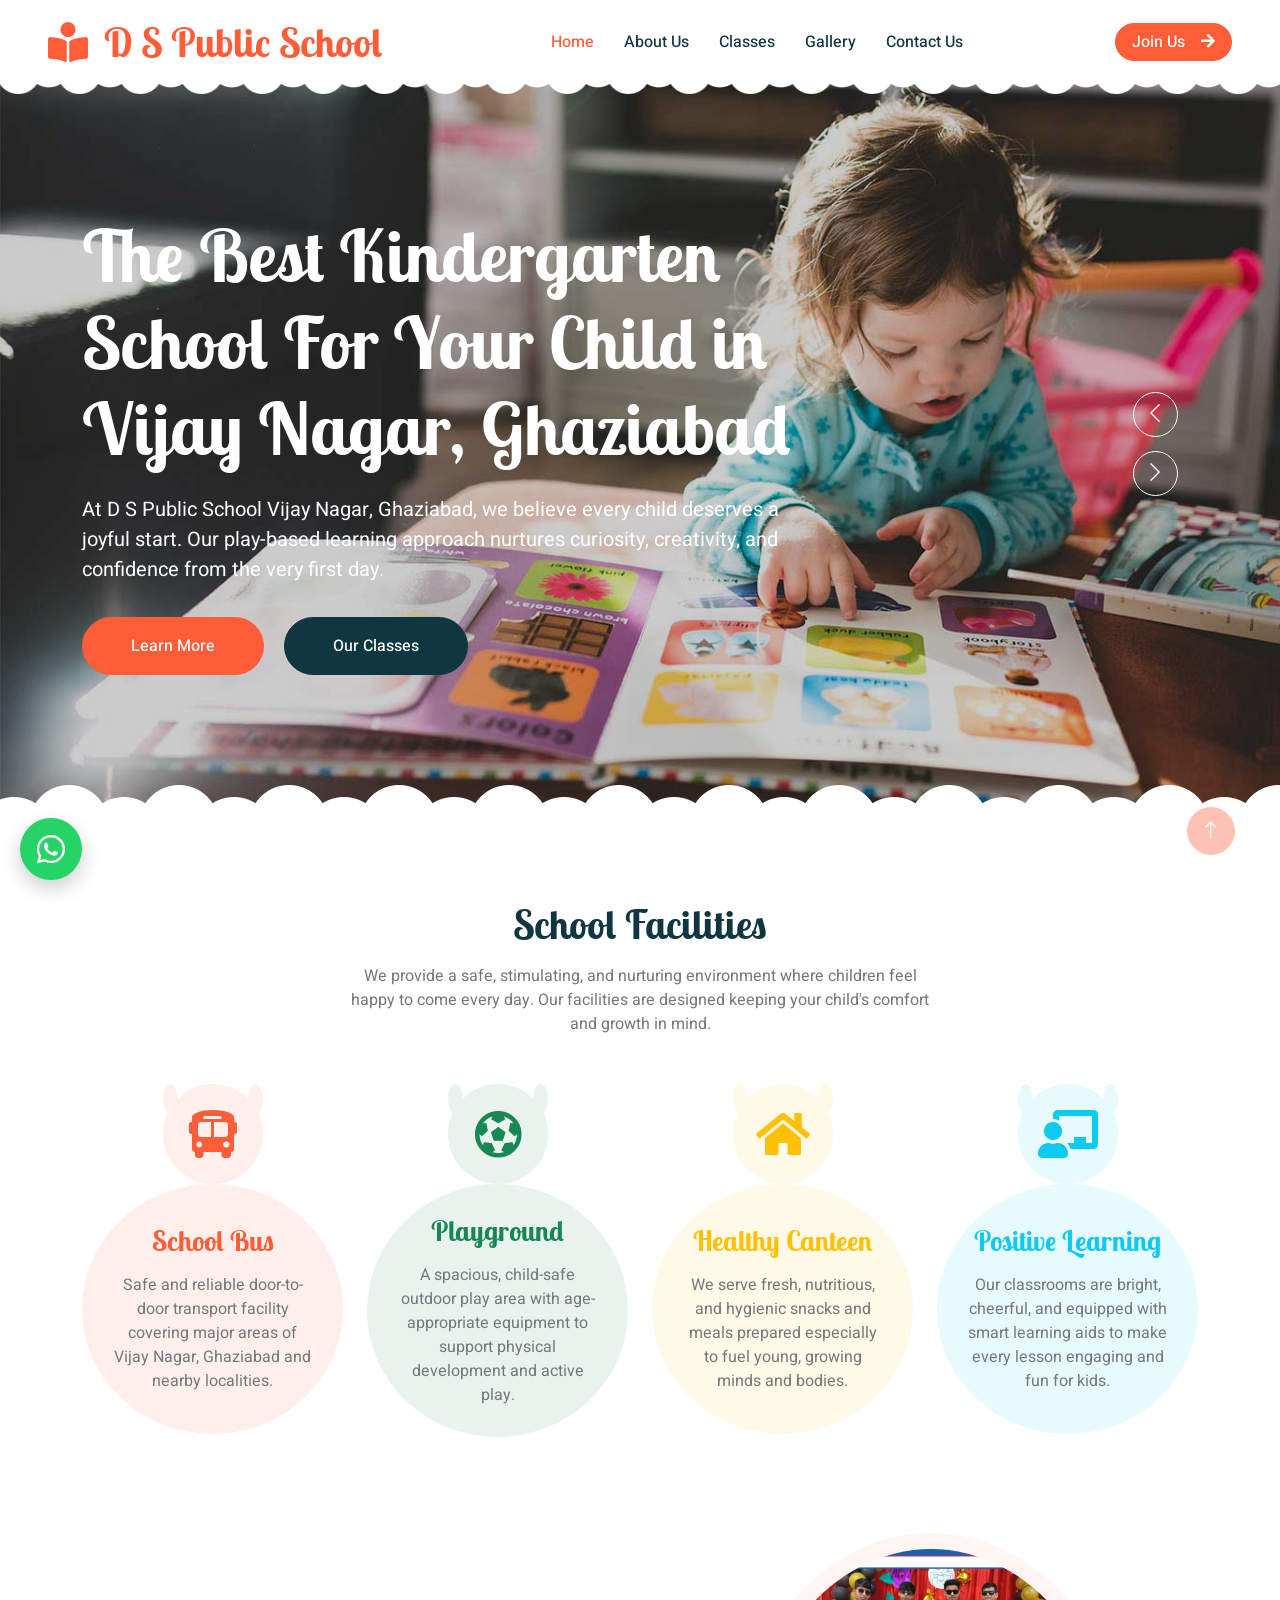
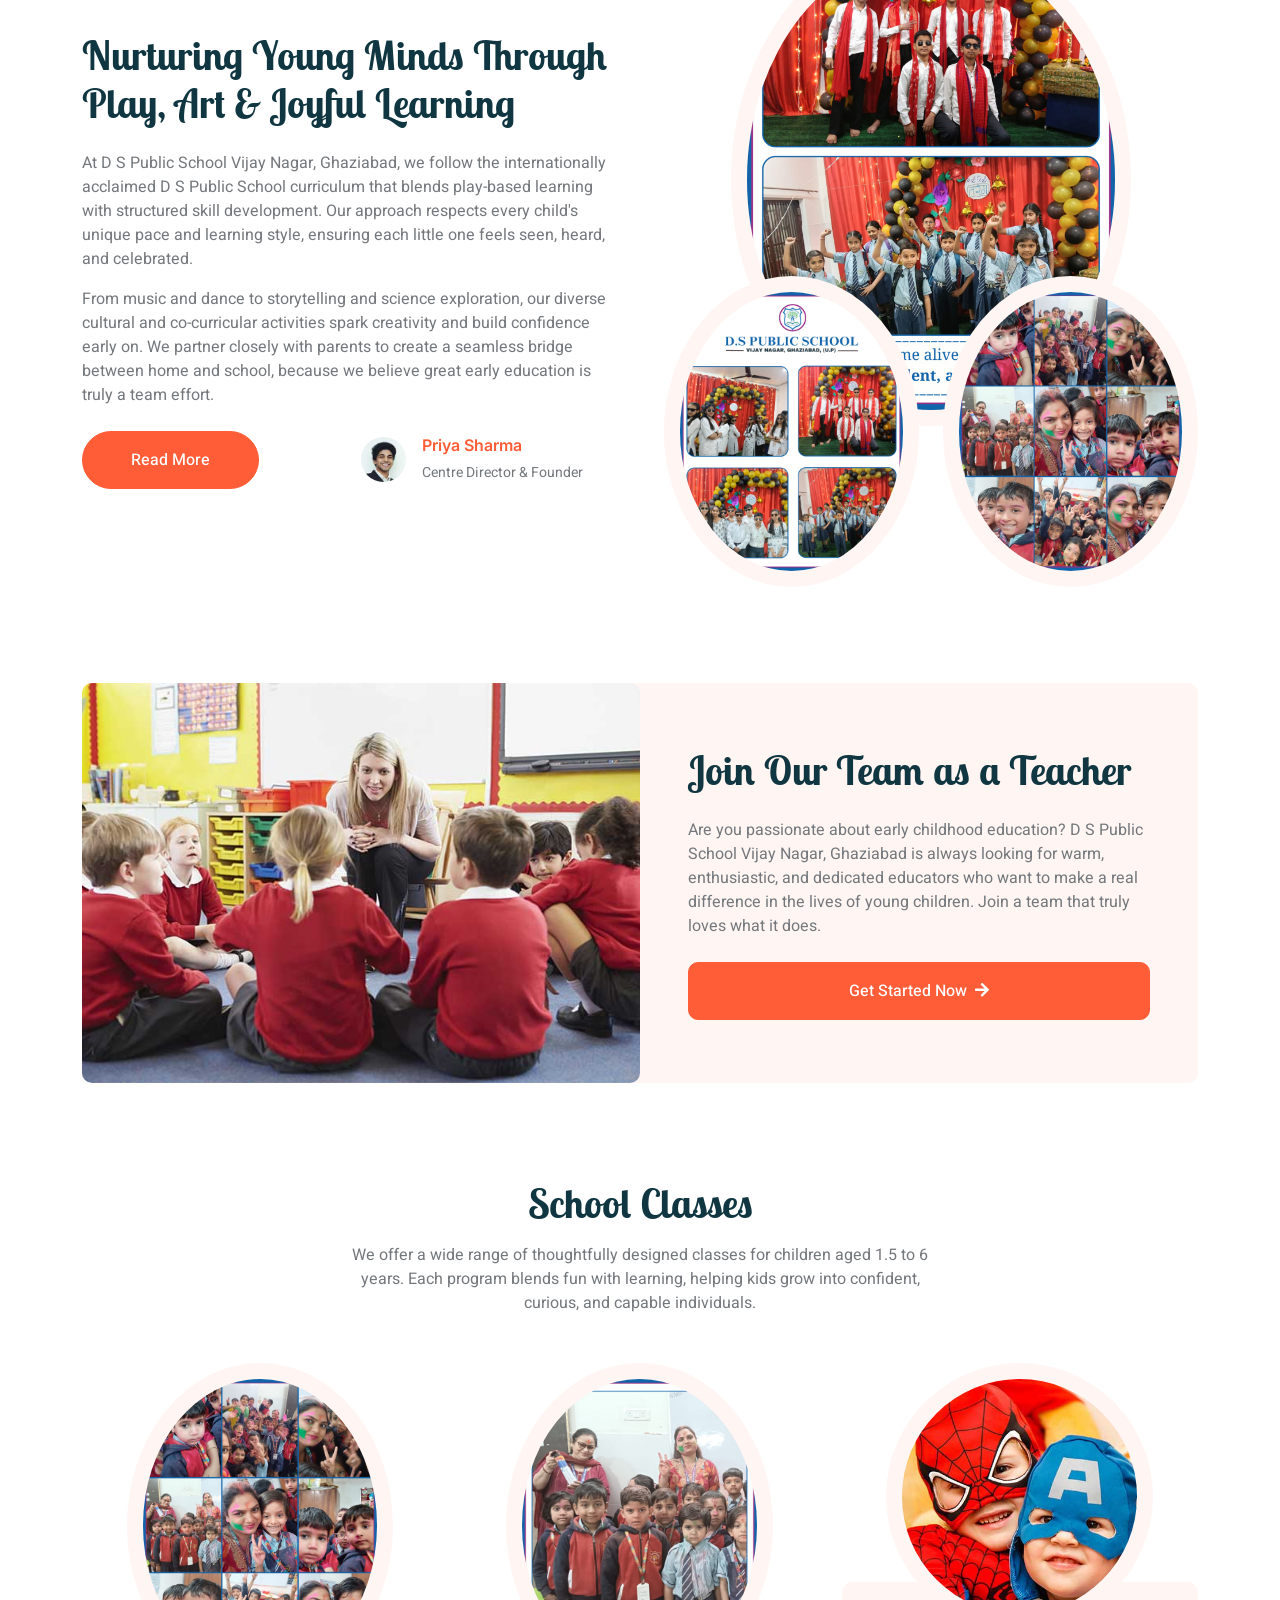
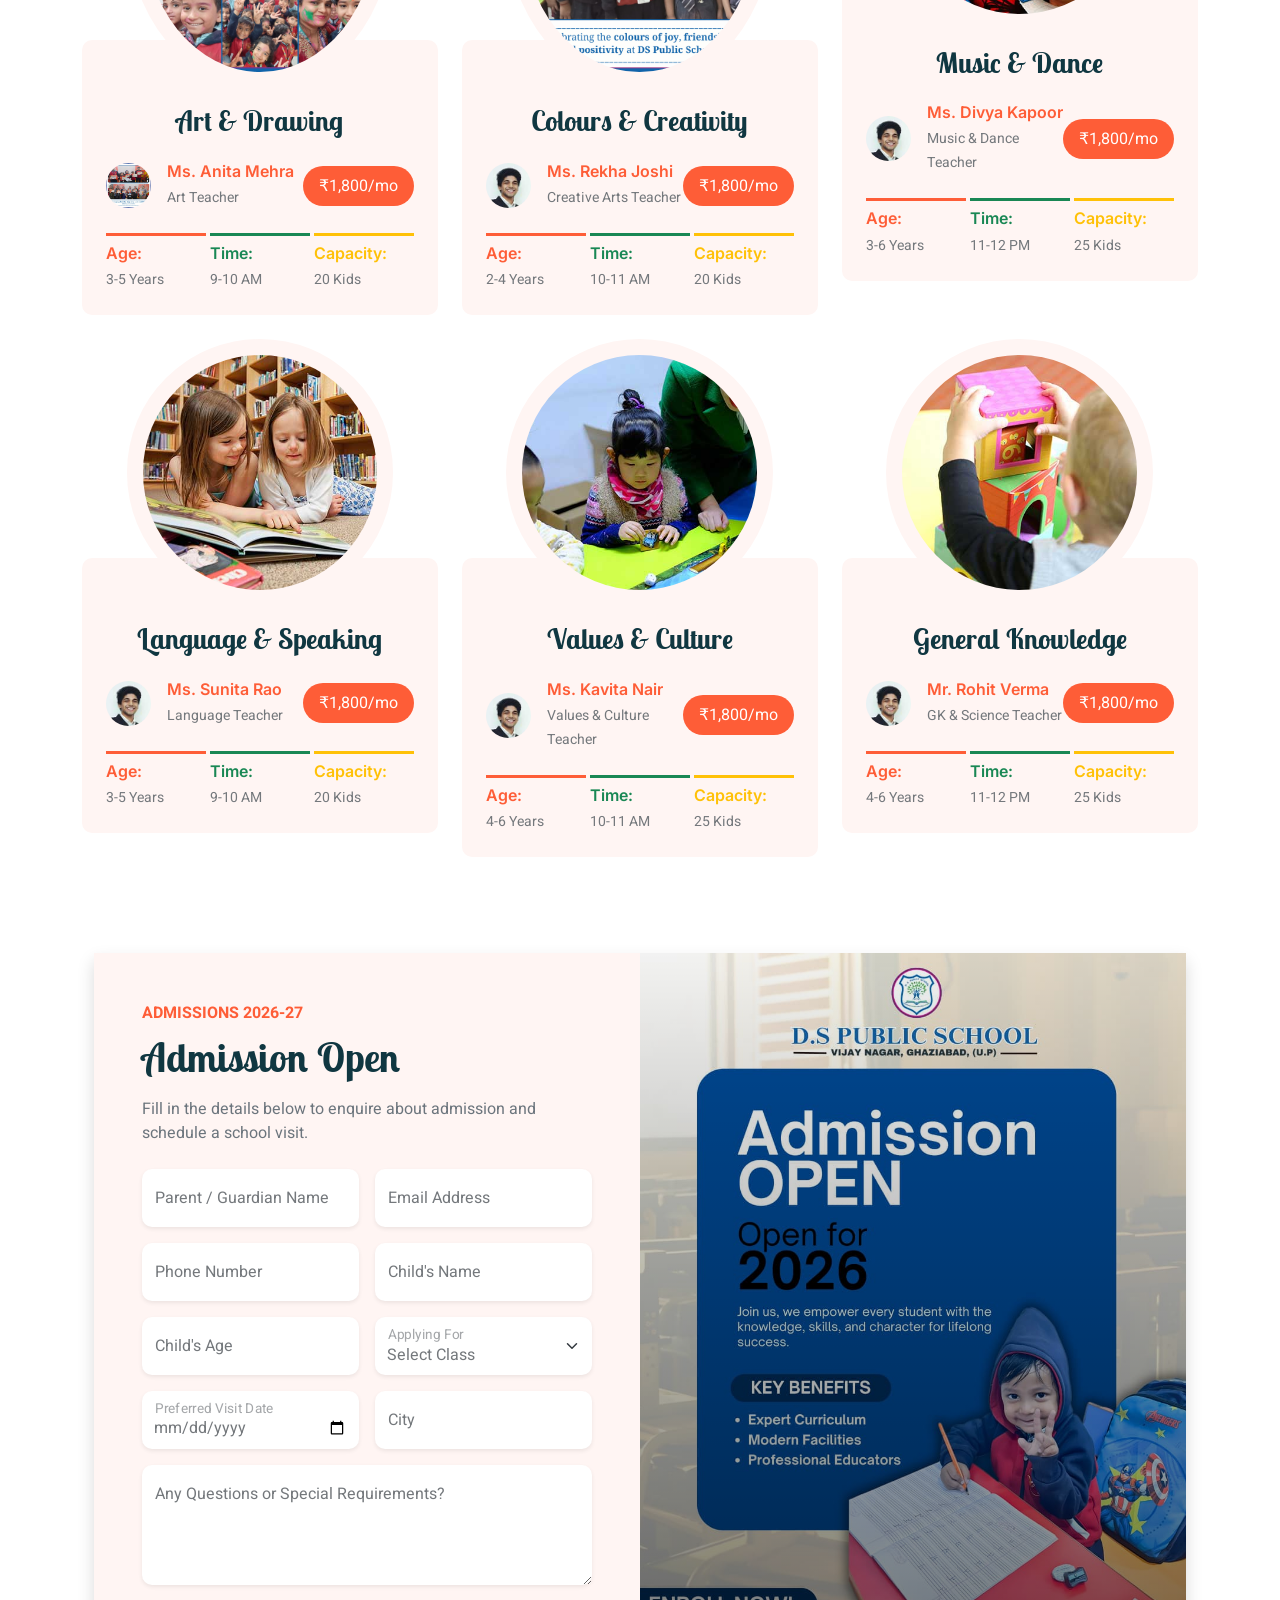
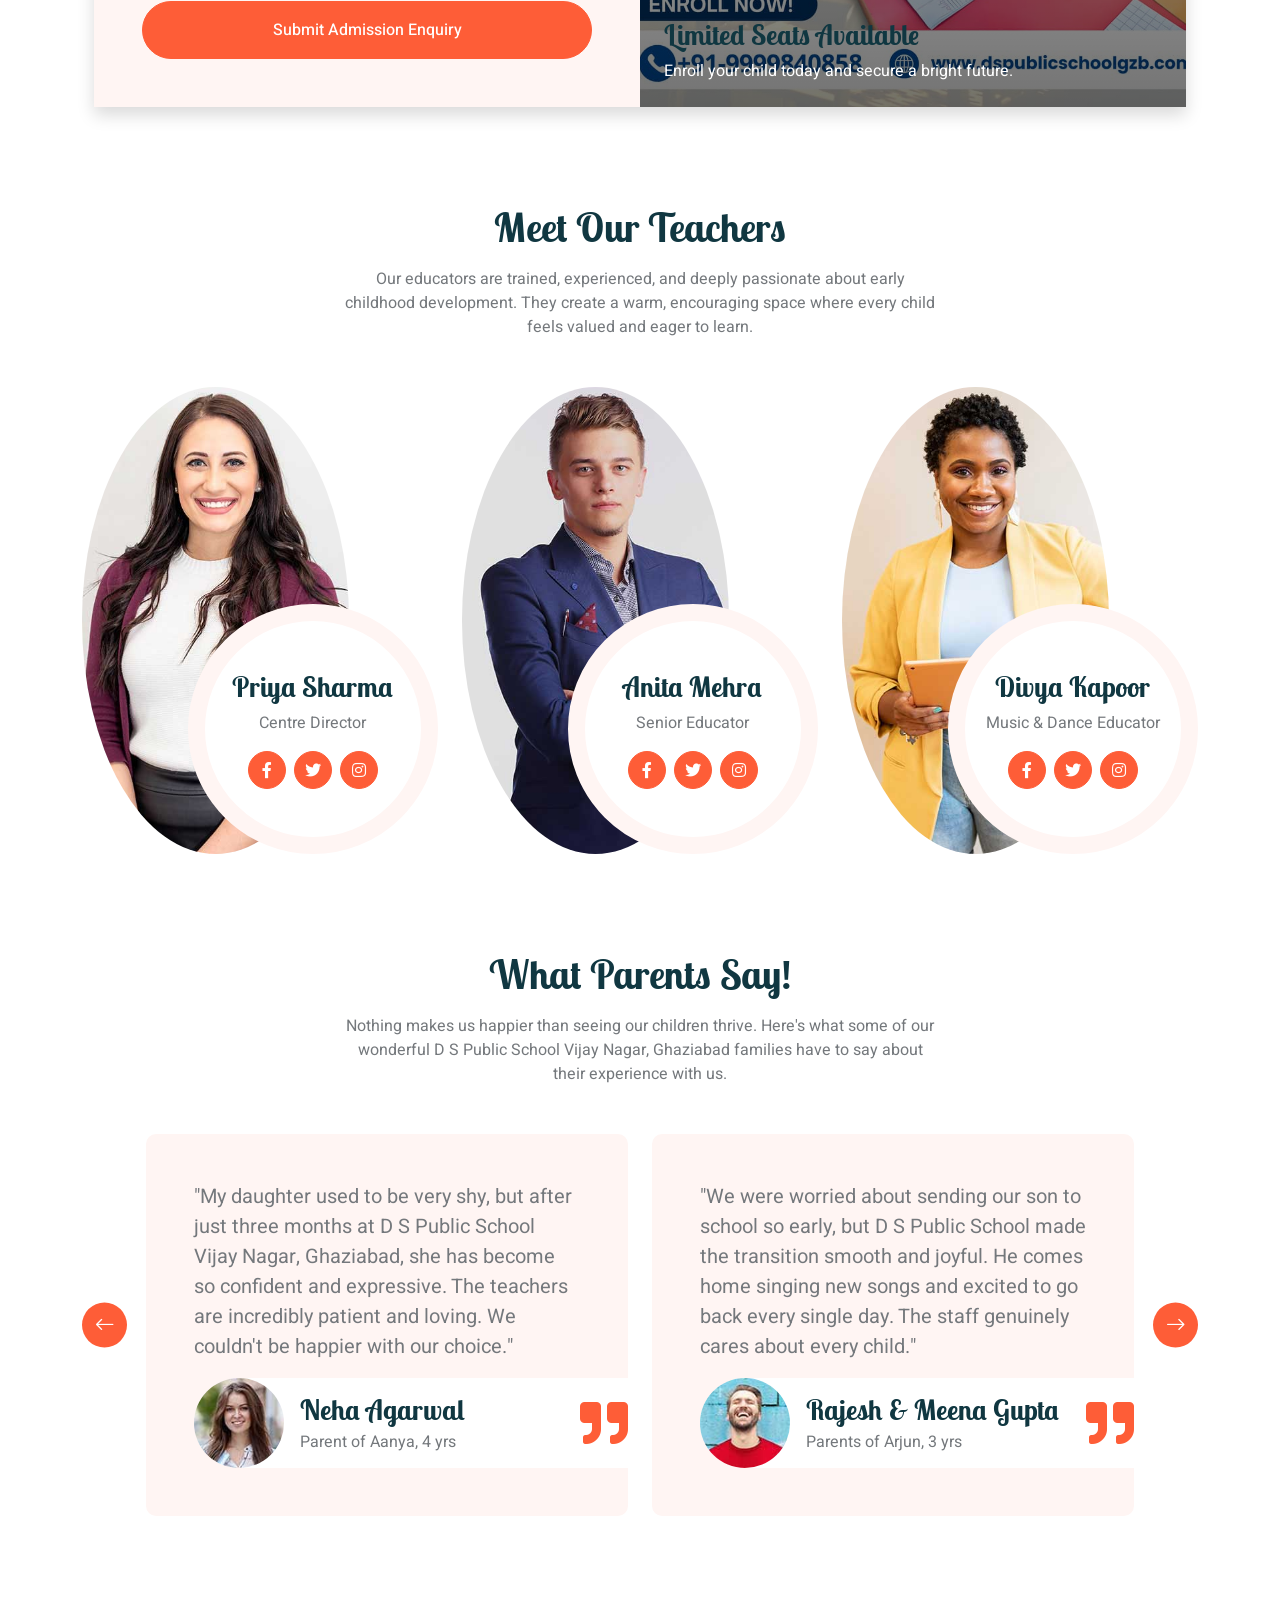
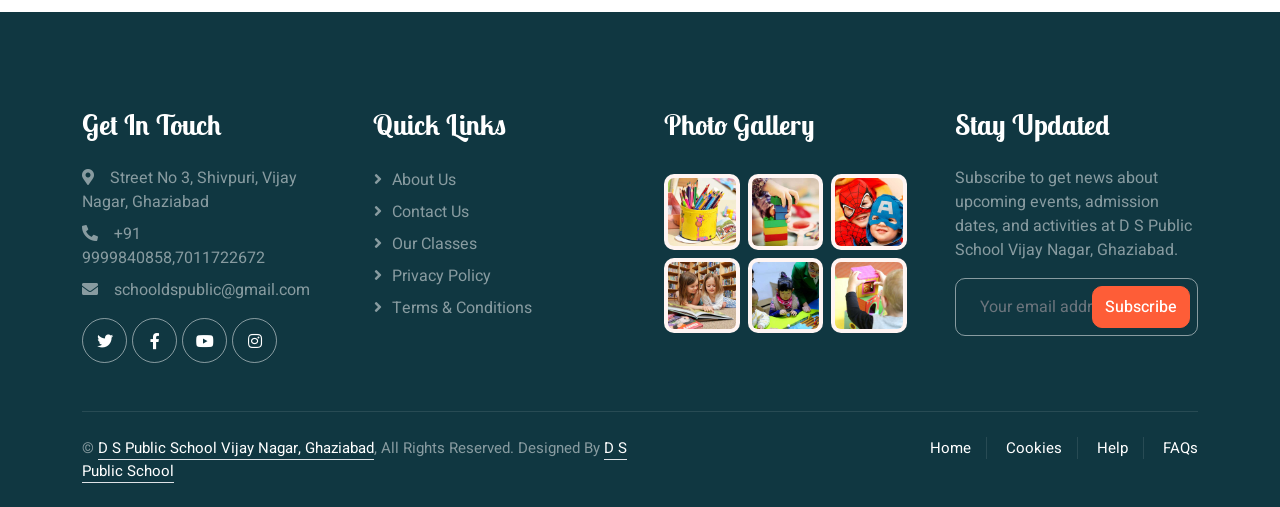
<file: index.html>
<!DOCTYPE html>
<html lang="en">

<head>
    <meta charset="utf-8">
    <title>D S Public School - Best Preschool in Vijay Nagar, Ghaziabad Delhi</title>
    <meta content="width=device-width, initial-scale=1.0" name="viewport">
    <meta content="D S Public School preschool Vijay Nagar, Ghaziabad delhi, best preschool Vijay Nagar, Ghaziabad, kindergarten Vijay Nagar, Ghaziabad" name="keywords">
    <meta content="D S Public School Vijay Nagar, Ghaziabad is one of Delhi's most trusted preschools, nurturing young minds with play-based learning, experienced teachers, and a safe, joyful environment." name="description">

    <!-- Favicon -->
    <link href="img/favicon.ico" rel="icon">

    <!-- Google Web Fonts -->
    <link rel="preconnect" href="https://fonts.googleapis.com">
    <link rel="preconnect" href="https://fonts.gstatic.com" crossorigin>
    <link href="https://fonts.googleapis.com/css2?family=Heebo:wght@400;500;600&family=Inter:wght@600&family=Lobster+Two:wght@700&display=swap" rel="stylesheet">
    
    <!-- Icon Font Stylesheet -->
    <link href="https://cdnjs.cloudflare.com/ajax/libs/font-awesome/5.10.0/css/all.min.css" rel="stylesheet">
    <link href="https://cdn.jsdelivr.net/npm/bootstrap-icons@1.4.1/font/bootstrap-icons.css" rel="stylesheet">

    <!-- Libraries Stylesheet -->
    <link href="lib/animate/animate.min.css" rel="stylesheet">
    <link href="lib/owlcarousel/assets/owl.carousel.min.css" rel="stylesheet">

    <!-- Customized Bootstrap Stylesheet -->
    <link href="css/bootstrap.min.css" rel="stylesheet">

    <!-- Template Stylesheet -->
    <link href="css/style.css" rel="stylesheet">
</head>

<body>
    <div class="container-xxl bg-white p-0">
        <!-- Spinner Start -->
        <div id="spinner" class="show bg-white position-fixed translate-middle w-100 vh-100 top-50 start-50 d-flex align-items-center justify-content-center">
            <div class="spinner-border text-primary" style="width: 3rem; height: 3rem;" role="status">
                <span class="sr-only">Loading...</span>
            </div>
        </div>
        <!-- Spinner End -->


        <!-- Navbar Start -->
        <nav class="navbar navbar-expand-lg bg-white navbar-light sticky-top px-4 px-lg-5 py-lg-0">
            <a href="index.html" class="navbar-brand">
                <h1 class="m-0 text-primary"><i class="fa fa-book-reader me-3"></i>D S Public School</h1>
            </a>
            <button type="button" class="navbar-toggler" data-bs-toggle="collapse" data-bs-target="#navbarCollapse">
                <span class="navbar-toggler-icon"></span>
            </button>
            <div class="collapse navbar-collapse" id="navbarCollapse">
                <div class="navbar-nav mx-auto">
                    <a href="index.html" class="nav-item nav-link active">Home</a>
                    <a href="" class="nav-item nav-link">About Us</a>
                    <a href="" class="nav-item nav-link">Classes</a>
                     <a href="" class="nav-item nav-link">Gallery</a>
                    <!-- <div class="nav-item dropdown">
                        <a href="#" class="nav-link dropdown-toggle" data-bs-toggle="dropdown">Pages</a>
                        <div class="dropdown-menu rounded-0 rounded-bottom border-0 shadow-sm m-0">
                            <a href="facility.html" class="dropdown-item">School Facilities</a>
                            <a href="team.html" class="dropdown-item">Popular Teachers</a>
                            <a href="call-to-action.html" class="dropdown-item">Become A Teacher</a>
                            <a href="appointment.html" class="dropdown-item">Make Appointment</a>
                            <a href="testimonial.html" class="dropdown-item">Testimonial</a>
                            <a href="404.html" class="dropdown-item">404 Error</a>
                        </div>
                    </div> -->
                    <a href="" class="nav-item nav-link">Contact Us</a>
                </div>
                <a href="" class="btn btn-primary rounded-pill px-3 d-none d-lg-block">Join Us<i class="fa fa-arrow-right ms-3"></i></a>
            </div>
        </nav>
        <!-- Navbar End -->


        <!-- Carousel Start -->
        <div class="container-fluid p-0 mb-5">
            <div class="owl-carousel header-carousel position-relative">
                <div class="owl-carousel-item position-relative">
                    <img class="img-fluid" src="img/carousel-1.jpg" alt="">
                    <div class="position-absolute top-0 start-0 w-100 h-100 d-flex align-items-center" style="background: rgba(0, 0, 0, .2);">
                        <div class="container">
                            <div class="row justify-content-start">
                                <div class="col-10 col-lg-8">
                                    <h1 class="display-2 text-white animated slideInDown mb-4">The Best Kindergarten School For Your Child in Vijay Nagar, Ghaziabad</h1>
                                    <p class="fs-5 fw-medium text-white mb-4 pb-2">At D S Public School Vijay Nagar, Ghaziabad, we believe every child deserves a joyful start. Our play-based learning approach nurtures curiosity, creativity, and confidence from the very first day.</p>
                                    <a href="" class="btn btn-primary rounded-pill py-sm-3 px-sm-5 me-3 animated slideInLeft">Learn More</a>
                                    <a href="" class="btn btn-dark rounded-pill py-sm-3 px-sm-5 animated slideInRight">Our Classes</a>
                                </div>
                            </div>
                        </div>
                    </div>
                </div>
                <div class="owl-carousel-item position-relative">
                    <img class="img-fluid" src="img/carousel-2.jpg" alt="">
                    <div class="position-absolute top-0 start-0 w-100 h-100 d-flex align-items-center" style="background: rgba(0, 0, 0, .2);">
                        <div class="container">
                            <div class="row justify-content-start">
                                <div class="col-10 col-lg-8">
                                    <h1 class="display-2 text-white animated slideInDown mb-4">Give Your Child the Brightest Beginning Right Here in Delhi</h1>
                                    <p class="fs-5 fw-medium text-white mb-4 pb-2">Our expert educators and warm, safe classrooms help children aged 1.5–6 years build the social, emotional, and academic skills they need to thrive in school and in life.</p>
                                    <a href="" class="btn btn-primary rounded-pill py-sm-3 px-sm-5 me-3 animated slideInLeft">Learn More</a>
                                    <a href="" class="btn btn-dark rounded-pill py-sm-3 px-sm-5 animated slideInRight">Our Classes</a>
                                </div>
                            </div>
                        </div>
                    </div>
                </div>
            </div>
        </div>
        <!-- Carousel End -->


        <!-- Facilities Start -->
        <div class="container-xxl py-5">
            <div class="container">
                <div class="text-center mx-auto mb-5 wow fadeInUp" data-wow-delay="0.1s" style="max-width: 600px;">
                    <h1 class="mb-3">School Facilities</h1>
                    <p>We provide a safe, stimulating, and nurturing environment where children feel happy to come every day. Our facilities are designed keeping your child's comfort and growth in mind.</p>
                </div>
                <div class="row g-4">
                    <div class="col-lg-3 col-sm-6 wow fadeInUp" data-wow-delay="0.1s">
                        <div class="facility-item">
                            <div class="facility-icon bg-primary">
                                <span class="bg-primary"></span>
                                <i class="fa fa-bus-alt fa-3x text-primary"></i>
                                <span class="bg-primary"></span>
                            </div>
                            <div class="facility-text bg-primary">
                                <h3 class="text-primary mb-3">School Bus</h3>
                                <p class="mb-0">Safe and reliable door-to-door transport facility covering major areas of Vijay Nagar, Ghaziabad and nearby localities.</p>
                            </div>
                        </div>
                    </div>
                    <div class="col-lg-3 col-sm-6 wow fadeInUp" data-wow-delay="0.3s">
                        <div class="facility-item">
                            <div class="facility-icon bg-success">
                                <span class="bg-success"></span>
                                <i class="fa fa-futbol fa-3x text-success"></i>
                                <span class="bg-success"></span>
                            </div>
                            <div class="facility-text bg-success">
                                <h3 class="text-success mb-3">Playground</h3>
                                <p class="mb-0">A spacious, child-safe outdoor play area with age-appropriate equipment to support physical development and active play.</p>
                            </div>
                        </div>
                    </div>
                    <div class="col-lg-3 col-sm-6 wow fadeInUp" data-wow-delay="0.5s">
                        <div class="facility-item">
                            <div class="facility-icon bg-warning">
                                <span class="bg-warning"></span>
                                <i class="fa fa-home fa-3x text-warning"></i>
                                <span class="bg-warning"></span>
                            </div>
                            <div class="facility-text bg-warning">
                                <h3 class="text-warning mb-3">Healthy Canteen</h3>
                                <p class="mb-0">We serve fresh, nutritious, and hygienic snacks and meals prepared especially to fuel young, growing minds and bodies.</p>
                            </div>
                        </div>
                    </div>
                    <div class="col-lg-3 col-sm-6 wow fadeInUp" data-wow-delay="0.7s">
                        <div class="facility-item">
                            <div class="facility-icon bg-info">
                                <span class="bg-info"></span>
                                <i class="fa fa-chalkboard-teacher fa-3x text-info"></i>
                                <span class="bg-info"></span>
                            </div>
                            <div class="facility-text bg-info">
                                <h3 class="text-info mb-3">Positive Learning</h3>
                                <p class="mb-0">Our classrooms are bright, cheerful, and equipped with smart learning aids to make every lesson engaging and fun for kids.</p>
                            </div>
                        </div>
                    </div>
                </div>
            </div>
        </div>
        <!-- Facilities End -->


        <!-- About Start -->
        <div class="container-xxl py-5">
            <div class="container">
                <div class="row g-5 align-items-center">
                    <div class="col-lg-6 wow fadeInUp" data-wow-delay="0.1s">
                        <h1 class="mb-4">Nurturing Young Minds Through Play, Art & Joyful Learning</h1>
                        <p>At D S Public School Vijay Nagar, Ghaziabad, we follow the internationally acclaimed D S Public School curriculum that blends play-based learning with structured skill development. Our approach respects every child's unique pace and learning style, ensuring each little one feels seen, heard, and celebrated.</p>
                        <p class="mb-4">From music and dance to storytelling and science exploration, our diverse cultural and co-curricular activities spark creativity and build confidence early on. We partner closely with parents to create a seamless bridge between home and school, because we believe great early education is truly a team effort.</p>
                        <div class="row g-4 align-items-center">
                            <div class="col-sm-6">
                                <a class="btn btn-primary rounded-pill py-3 px-5" href="">Read More</a>
                            </div>
                            <div class="col-sm-6">
                                <div class="d-flex align-items-center">
                                    <img class="rounded-circle flex-shrink-0" src="img/user.jpg" alt="" style="width: 45px; height: 45px;">
                                    <div class="ms-3">
                                        <h6 class="text-primary mb-1">Priya Sharma</h6>
                                        <small>Centre Director & Founder</small>
                                    </div>
                                </div>
                            </div>
                        </div>
                    </div>
                    <div class="col-lg-6 about-img wow fadeInUp" data-wow-delay="0.5s">
                        <div class="row">
                            <div class="col-12 text-center">
                                <img class="img-fluid w-75 rounded-circle bg-light p-3" src="img/2.jpeg" alt="">
                            </div>
                            <div class="col-6 text-start" style="margin-top: -150px;">
                                <img class="img-fluid w-100 rounded-circle bg-light p-3" src="img/3.jpeg" alt="">
                            </div>
                            <div class="col-6 text-end" style="margin-top: -150px;">
                                <img class="img-fluid w-100 rounded-circle bg-light p-3" src="img/4.jpeg" alt="">
                            </div>
                        </div>
                    </div>
                </div>
            </div>
        </div>
        <!-- About End -->


        <section class="whatsapp-section">
  <a href="https://wa.me/919999840858?text=Hello%2C%20thank%20you%20for%20contacting%20our%20school.%20For%20admission%20enquiry%2C%20please%20share%20your%20child%E2%80%99s%20name%2C%20age%2C%20class%20required%2C%20and%20your%20contact%20number."
   class="whatsapp-btn"
   target="_blank"
   aria-label="Chat on WhatsApp">
    <i class="fab fa-whatsapp"></i>
</a>
</section>

        <!-- Call To Action Start -->
        <div class="container-xxl py-5">
            <div class="container">
                <div class="bg-light rounded">
                    <div class="row g-0">
                        <div class="col-lg-6 wow fadeIn" data-wow-delay="0.1s" style="min-height: 400px;">
                            <div class="position-relative h-100">
                                <img class="position-absolute w-100 h-100 rounded" src="img/call-to-action.jpg" style="object-fit: cover;">
                            </div>
                        </div>
                        <div class="col-lg-6 wow fadeIn" data-wow-delay="0.5s">
                            <div class="h-100 d-flex flex-column justify-content-center p-5">
                                <h1 class="mb-4">Join Our Team as a Teacher</h1>
                                <p class="mb-4">Are you passionate about early childhood education? D S Public School Vijay Nagar, Ghaziabad is always looking for warm, enthusiastic, and dedicated educators who want to make a real difference in the lives of young children. Join a team that truly loves what it does.</p>
                                <a class="btn btn-primary py-3 px-5" href="">Get Started Now<i class="fa fa-arrow-right ms-2"></i></a>
                            </div>
                        </div>
                    </div>
                </div>
            </div>
        </div>
        <!-- Call To Action End -->


        <!-- Classes Start -->
        <div class="container-xxl py-5">
            <div class="container">
                <div class="text-center mx-auto mb-5 wow fadeInUp" data-wow-delay="0.1s" style="max-width: 600px;">
                    <h1 class="mb-3">School Classes</h1>
                    <p>We offer a wide range of thoughtfully designed classes for children aged 1.5 to 6 years. Each program blends fun with learning, helping kids grow into confident, curious, and capable individuals.</p>
                </div>
                <div class="row g-4">
                    <div class="col-lg-4 col-md-6 wow fadeInUp" data-wow-delay="0.1s">
                        <div class="classes-item">
                            <div class="bg-light rounded-circle w-75 mx-auto p-3">
                                <img class="img-fluid rounded-circle" src="img/4.jpeg" alt="">
                            </div>
                            <div class="bg-light rounded p-4 pt-5 mt-n5">
                                <a class="d-block text-center h3 mt-3 mb-4" href="">Art & Drawing</a>
                                <div class="d-flex align-items-center justify-content-between mb-4">
                                    <div class="d-flex align-items-center">
                                        <img class="rounded-circle flex-shrink-0" src="img/6.jpeg" alt="" style="width: 45px; height: 45px;">
                                        <div class="ms-3">
                                            <h6 class="text-primary mb-1">Ms. Anita Mehra</h6>
                                            <small>Art Teacher</small>
                                        </div>
                                    </div>
                                    <span class="bg-primary text-white rounded-pill py-2 px-3" href="">₹1,800/mo</span>
                                </div>
                                <div class="row g-1">
                                    <div class="col-4">
                                        <div class="border-top border-3 border-primary pt-2">
                                            <h6 class="text-primary mb-1">Age:</h6>
                                            <small>3-5 Years</small>
                                        </div>
                                    </div>
                                    <div class="col-4">
                                        <div class="border-top border-3 border-success pt-2">
                                            <h6 class="text-success mb-1">Time:</h6>
                                            <small>9-10 AM</small>
                                        </div>
                                    </div>
                                    <div class="col-4">
                                        <div class="border-top border-3 border-warning pt-2">
                                            <h6 class="text-warning mb-1">Capacity:</h6>
                                            <small>20 Kids</small>
                                        </div>
                                    </div>
                                </div>
                            </div>
                        </div>
                    </div>
                    <div class="col-lg-4 col-md-6 wow fadeInUp" data-wow-delay="0.3s">
                        <div class="classes-item">
                            <div class="bg-light rounded-circle w-75 mx-auto p-3">
                                <img class="img-fluid rounded-circle" src="img/7.jpeg" alt="">
                            </div>
                            <div class="bg-light rounded p-4 pt-5 mt-n5">
                                <a class="d-block text-center h3 mt-3 mb-4" href="">Colours & Creativity</a>
                                <div class="d-flex align-items-center justify-content-between mb-4">
                                    <div class="d-flex align-items-center">
                                        <img class="rounded-circle flex-shrink-0" src="img/user.jpg" alt="" style="width: 45px; height: 45px;">
                                        <div class="ms-3">
                                            <h6 class="text-primary mb-1">Ms. Rekha Joshi</h6>
                                            <small>Creative Arts Teacher</small>
                                        </div>
                                    </div>
                                    <span class="bg-primary text-white rounded-pill py-2 px-3" href="">₹1,800/mo</span>
                                </div>
                                <div class="row g-1">
                                    <div class="col-4">
                                        <div class="border-top border-3 border-primary pt-2">
                                            <h6 class="text-primary mb-1">Age:</h6>
                                            <small>2-4 Years</small>
                                        </div>
                                    </div>
                                    <div class="col-4">
                                        <div class="border-top border-3 border-success pt-2">
                                            <h6 class="text-success mb-1">Time:</h6>
                                            <small>10-11 AM</small>
                                        </div>
                                    </div>
                                    <div class="col-4">
                                        <div class="border-top border-3 border-warning pt-2">
                                            <h6 class="text-warning mb-1">Capacity:</h6>
                                            <small>20 Kids</small>
                                        </div>
                                    </div>
                                </div>
                            </div>
                        </div>
                    </div>
                    <div class="col-lg-4 col-md-6 wow fadeInUp" data-wow-delay="0.5s">
                        <div class="classes-item">
                            <div class="bg-light rounded-circle w-75 mx-auto p-3">
                                <img class="img-fluid rounded-circle" src="img/classes-3.jpg" alt="">
                            </div>
                            <div class="bg-light rounded p-4 pt-5 mt-n5">
                                <a class="d-block text-center h3 mt-3 mb-4" href="">Music & Dance</a>
                                <div class="d-flex align-items-center justify-content-between mb-4">
                                    <div class="d-flex align-items-center">
                                        <img class="rounded-circle flex-shrink-0" src="img/user.jpg" alt="" style="width: 45px; height: 45px;">
                                        <div class="ms-3">
                                            <h6 class="text-primary mb-1">Ms. Divya Kapoor</h6>
                                            <small>Music & Dance Teacher</small>
                                        </div>
                                    </div>
                                    <span class="bg-primary text-white rounded-pill py-2 px-3" href="">₹1,800/mo</span>
                                </div>
                                <div class="row g-1">
                                    <div class="col-4">
                                        <div class="border-top border-3 border-primary pt-2">
                                            <h6 class="text-primary mb-1">Age:</h6>
                                            <small>3-6 Years</small>
                                        </div>
                                    </div>
                                    <div class="col-4">
                                        <div class="border-top border-3 border-success pt-2">
                                            <h6 class="text-success mb-1">Time:</h6>
                                            <small>11-12 PM</small>
                                        </div>
                                    </div>
                                    <div class="col-4">
                                        <div class="border-top border-3 border-warning pt-2">
                                            <h6 class="text-warning mb-1">Capacity:</h6>
                                            <small>25 Kids</small>
                                        </div>
                                    </div>
                                </div>
                            </div>
                        </div>
                    </div>
                    <div class="col-lg-4 col-md-6 wow fadeInUp" data-wow-delay="0.1s">
                        <div class="classes-item">
                            <div class="bg-light rounded-circle w-75 mx-auto p-3">
                                <img class="img-fluid rounded-circle" src="img/classes-4.jpg" alt="">
                            </div>
                            <div class="bg-light rounded p-4 pt-5 mt-n5">
                                <a class="d-block text-center h3 mt-3 mb-4" href="">Language & Speaking</a>
                                <div class="d-flex align-items-center justify-content-between mb-4">
                                    <div class="d-flex align-items-center">
                                        <img class="rounded-circle flex-shrink-0" src="img/user.jpg" alt="" style="width: 45px; height: 45px;">
                                        <div class="ms-3">
                                            <h6 class="text-primary mb-1">Ms. Sunita Rao</h6>
                                            <small>Language Teacher</small>
                                        </div>
                                    </div>
                                    <span class="bg-primary text-white rounded-pill py-2 px-3" href="">₹1,800/mo</span>
                                </div>
                                <div class="row g-1">
                                    <div class="col-4">
                                        <div class="border-top border-3 border-primary pt-2">
                                            <h6 class="text-primary mb-1">Age:</h6>
                                            <small>3-5 Years</small>
                                        </div>
                                    </div>
                                    <div class="col-4">
                                        <div class="border-top border-3 border-success pt-2">
                                            <h6 class="text-success mb-1">Time:</h6>
                                            <small>9-10 AM</small>
                                        </div>
                                    </div>
                                    <div class="col-4">
                                        <div class="border-top border-3 border-warning pt-2">
                                            <h6 class="text-warning mb-1">Capacity:</h6>
                                            <small>20 Kids</small>
                                        </div>
                                    </div>
                                </div>
                            </div>
                        </div>
                    </div>
                    <div class="col-lg-4 col-md-6 wow fadeInUp" data-wow-delay="0.3s">
                        <div class="classes-item">
                            <div class="bg-light rounded-circle w-75 mx-auto p-3">
                                <img class="img-fluid rounded-circle" src="img/classes-5.jpg" alt="">
                            </div>
                            <div class="bg-light rounded p-4 pt-5 mt-n5">
                                <a class="d-block text-center h3 mt-3 mb-4" href="">Values & Culture</a>
                                <div class="d-flex align-items-center justify-content-between mb-4">
                                    <div class="d-flex align-items-center">
                                        <img class="rounded-circle flex-shrink-0" src="img/user.jpg" alt="" style="width: 45px; height: 45px;">
                                        <div class="ms-3">
                                            <h6 class="text-primary mb-1">Ms. Kavita Nair</h6>
                                            <small>Values & Culture Teacher</small>
                                        </div>
                                    </div>
                                    <span class="bg-primary text-white rounded-pill py-2 px-3" href="">₹1,800/mo</span>
                                </div>
                                <div class="row g-1">
                                    <div class="col-4">
                                        <div class="border-top border-3 border-primary pt-2">
                                            <h6 class="text-primary mb-1">Age:</h6>
                                            <small>4-6 Years</small>
                                        </div>
                                    </div>
                                    <div class="col-4">
                                        <div class="border-top border-3 border-success pt-2">
                                            <h6 class="text-success mb-1">Time:</h6>
                                            <small>10-11 AM</small>
                                        </div>
                                    </div>
                                    <div class="col-4">
                                        <div class="border-top border-3 border-warning pt-2">
                                            <h6 class="text-warning mb-1">Capacity:</h6>
                                            <small>25 Kids</small>
                                        </div>
                                    </div>
                                </div>
                            </div>
                        </div>
                    </div>
                    <div class="col-lg-4 col-md-6 wow fadeInUp" data-wow-delay="0.5s">
                        <div class="classes-item">
                            <div class="bg-light rounded-circle w-75 mx-auto p-3">
                                <img class="img-fluid rounded-circle" src="img/classes-6.jpg" alt="">
                            </div>
                            <div class="bg-light rounded p-4 pt-5 mt-n5">
                                <a class="d-block text-center h3 mt-3 mb-4" href="">General Knowledge</a>
                                <div class="d-flex align-items-center justify-content-between mb-4">
                                    <div class="d-flex align-items-center">
                                        <img class="rounded-circle flex-shrink-0" src="img/user.jpg" alt="" style="width: 45px; height: 45px;">
                                        <div class="ms-3">
                                            <h6 class="text-primary mb-1">Mr. Rohit Verma</h6>
                                            <small>GK & Science Teacher</small>
                                        </div>
                                    </div>
                                    <span class="bg-primary text-white rounded-pill py-2 px-3" href="">₹1,800/mo</span>
                                </div>
                                <div class="row g-1">
                                    <div class="col-4">
                                        <div class="border-top border-3 border-primary pt-2">
                                            <h6 class="text-primary mb-1">Age:</h6>
                                            <small>4-6 Years</small>
                                        </div>
                                    </div>
                                    <div class="col-4">
                                        <div class="border-top border-3 border-success pt-2">
                                            <h6 class="text-success mb-1">Time:</h6>
                                            <small>11-12 PM</small>
                                        </div>
                                    </div>
                                    <div class="col-4">
                                        <div class="border-top border-3 border-warning pt-2">
                                            <h6 class="text-warning mb-1">Capacity:</h6>
                                            <small>25 Kids</small>
                                        </div>
                                    </div>
                                </div>
                            </div>
                        </div>
                    </div>
                </div>
            </div>
        </div>
        <!-- Classes End -->


        <!-- Appointment Start -->
       
<div class="container-xl py-5">
    <div class="container">
        <div class="bg-light rounded-4 shadow overflow-hidden">
            <div class="row g-0">

                <!-- Admission Form -->
                <div class="col-lg-6 wow fadeIn" data-wow-delay="0.1s">
                    <div class="h-100 d-flex flex-column justify-content-center p-4 p-md-5">
                        <span class="text-primary fw-bold text-uppercase mb-2">Admissions 2026-27</span>
                        <h1 class="mb-3">Admission Open</h1>
                        <p class="mb-4 text-muted">
                            Fill in the details below to enquire about admission and schedule a school visit.
                        </p>

                        <form>
                            <div class="row g-3">

                                <!-- Parent Name -->
                                <div class="col-md-6">
                                    <div class="form-floating">
                                        <input type="text" class="form-control border-0 shadow-sm" id="parentName" placeholder="Parent Name" required>
                                        <label for="parentName">Parent / Guardian Name</label>
                                    </div>
                                </div>

                                <!-- Parent Email -->
                                <div class="col-md-6">
                                    <div class="form-floating">
                                        <input type="email" class="form-control border-0 shadow-sm" id="parentEmail" placeholder="Email Address" required>
                                        <label for="parentEmail">Email Address</label>
                                    </div>
                                </div>

                                <!-- Phone Number -->
                                <div class="col-md-6">
                                    <div class="form-floating">
                                        <input type="tel" class="form-control border-0 shadow-sm" id="phone" placeholder="Phone Number" required>
                                        <label for="phone">Phone Number</label>
                                    </div>
                                </div>

                                <!-- Child Name -->
                                <div class="col-md-6">
                                    <div class="form-floating">
                                        <input type="text" class="form-control border-0 shadow-sm" id="childName" placeholder="Child Name" required>
                                        <label for="childName">Child's Name</label>
                                    </div>
                                </div>

                                <!-- Child Age -->
                                <div class="col-md-6">
                                    <div class="form-floating">
                                        <input type="number" class="form-control border-0 shadow-sm" id="childAge" placeholder="Child Age" min="1" max="15" required>
                                        <label for="childAge">Child's Age</label>
                                    </div>
                                </div>

                                <!-- Class Applying For -->
                                <div class="col-md-6">
                                    <div class="form-floating">
                                        <select class="form-select border-0 shadow-sm" id="classApply" required>
                                            <option value="" selected disabled>Select Class</option>
                                            <option>Nursery</option>
                                            <option>LKG</option>
                                            <option>UKG</option>
                                            <option>Class 1</option>
                                            <option>Class 2</option>
                                            <option>Class 3</option>
                                            <option>Class 4</option>
                                            <option>Class 5</option>
                                        </select>
                                        <label for="classApply">Applying For</label>
                                    </div>
                                </div>

                                <!-- Preferred Visit Date -->
                                <div class="col-md-6">
                                    <div class="form-floating">
                                        <input type="date" class="form-control border-0 shadow-sm" id="visitDate">
                                        <label for="visitDate">Preferred Visit Date</label>
                                    </div>
                                </div>

                                <!-- City -->
                                <div class="col-md-6">
                                    <div class="form-floating">
                                        <input type="text" class="form-control border-0 shadow-sm" id="city" placeholder="City">
                                        <label for="city">City</label>
                                    </div>
                                </div>

                                <!-- Message -->
                                <div class="col-12">
                                    <div class="form-floating">
                                        <textarea class="form-control border-0 shadow-sm" placeholder="Message" id="message" style="height: 120px"></textarea>
                                        <label for="message">Any Questions or Special Requirements?</label>
                                    </div>
                                </div>

                                <!-- Submit Button -->
                                <div class="col-12">
                                    <button class="btn btn-primary w-100 py-3 rounded-pill fw-semibold" type="submit">
                                        Submit Admission Enquiry
                                    </button>
                                </div>
                            </div>
                        </form>
                    </div>
                </div>

                <!-- Right Side Image -->
                <div class="col-lg-6 wow fadeIn" data-wow-delay="0.5s" style="min-height: 650px;">
                    <div class="position-relative h-100">
                        <img
                            class="position-absolute w-100 h-100"
                            src="img/1.jpeg"
                            alt="School Admission"
                            style="object-fit: cover;"
                        >

                        <!-- Optional Overlay Content -->
                        <div class="position-absolute top-0 start-0 w-100 h-100 d-flex align-items-end p-4"
                             style="background: linear-gradient(to top, rgba(0,0,0,0.55), rgba(0,0,0,0.05));">
                            <div class="text-white">
                                <h3 class="fw-bold mb-2">Limited Seats Available</h3>
                                <p class="mb-0">Enroll your child today and secure a bright future.</p>
                            </div>
                        </div>
                    </div>
                </div>

            </div>
        </div>
    </div>
</div>


        <!-- Appointment End -->


        <!-- Team Start -->
        <div class="container-xxl py-5">
            <div class="container">
                <div class="text-center mx-auto mb-5 wow fadeInUp" data-wow-delay="0.1s" style="max-width: 600px;">
                    <h1 class="mb-3">Meet Our Teachers</h1>
                    <p>Our educators are trained, experienced, and deeply passionate about early childhood development. They create a warm, encouraging space where every child feels valued and eager to learn.</p>
                </div>
                <div class="row g-4">
                    <div class="col-lg-4 col-md-6 wow fadeInUp" data-wow-delay="0.1s">
                        <div class="team-item position-relative">
                            <img class="img-fluid rounded-circle w-75" src="img/team-1.jpg" alt="">
                            <div class="team-text">
                                <h3>Priya Sharma</h3>
                                <p>Centre Director</p>
                                <div class="d-flex align-items-center">
                                    <a class="btn btn-square btn-primary mx-1" href=""><i class="fab fa-facebook-f"></i></a>
                                    <a class="btn btn-square btn-primary  mx-1" href=""><i class="fab fa-twitter"></i></a>
                                    <a class="btn btn-square btn-primary  mx-1" href=""><i class="fab fa-instagram"></i></a>
                                </div>
                            </div>
                        </div>
                    </div>
                    <div class="col-lg-4 col-md-6 wow fadeInUp" data-wow-delay="0.3s">
                        <div class="team-item position-relative">
                            <img class="img-fluid rounded-circle w-75" src="img/team-2.jpg" alt="">
                            <div class="team-text">
                                <h3>Anita Mehra</h3>
                                <p>Senior Educator</p>
                                <div class="d-flex align-items-center">
                                    <a class="btn btn-square btn-primary mx-1" href=""><i class="fab fa-facebook-f"></i></a>
                                    <a class="btn btn-square btn-primary  mx-1" href=""><i class="fab fa-twitter"></i></a>
                                    <a class="btn btn-square btn-primary  mx-1" href=""><i class="fab fa-instagram"></i></a>
                                </div>
                            </div>
                        </div>
                    </div>
                    <div class="col-lg-4 col-md-6 wow fadeInUp" data-wow-delay="0.5s">
                        <div class="team-item position-relative">
                            <img class="img-fluid rounded-circle w-75" src="img/team-3.jpg" alt="">
                            <div class="team-text">
                                <h3>Divya Kapoor</h3>
                                <p>Music & Dance Educator</p>
                                <div class="d-flex align-items-center">
                                    <a class="btn btn-square btn-primary mx-1" href=""><i class="fab fa-facebook-f"></i></a>
                                    <a class="btn btn-square btn-primary  mx-1" href=""><i class="fab fa-twitter"></i></a>
                                    <a class="btn btn-square btn-primary  mx-1" href=""><i class="fab fa-instagram"></i></a>
                                </div>
                            </div>
                        </div>
                    </div>
                </div>
            </div>
        </div>
        <!-- Team End -->


        <!-- Testimonial Start -->
        <div class="container-xxl py-5">
            <div class="container">
                <div class="text-center mx-auto mb-5 wow fadeInUp" data-wow-delay="0.1s" style="max-width: 600px;">
                    <h1 class="mb-3">What Parents Say!</h1>
                    <p>Nothing makes us happier than seeing our children thrive. Here's what some of our wonderful D S Public School Vijay Nagar, Ghaziabad families have to say about their experience with us.</p>
                </div>
                <div class="owl-carousel testimonial-carousel wow fadeInUp" data-wow-delay="0.1s">
                    <div class="testimonial-item bg-light rounded p-5">
                        <p class="fs-5">"My daughter used to be very shy, but after just three months at D S Public School Vijay Nagar, Ghaziabad, she has become so confident and expressive. The teachers are incredibly patient and loving. We couldn't be happier with our choice."</p>
                        <div class="d-flex align-items-center bg-white me-n5" style="border-radius: 50px 0 0 50px;">
                            <img class="img-fluid flex-shrink-0 rounded-circle" src="img/testimonial-1.jpg" style="width: 90px; height: 90px;">
                            <div class="ps-3">
                                <h3 class="mb-1">Neha Agarwal</h3>
                                <span>Parent of Aanya, 4 yrs</span>
                            </div>
                            <i class="fa fa-quote-right fa-3x text-primary ms-auto d-none d-sm-flex"></i>
                        </div>
                    </div>
                    <div class="testimonial-item bg-light rounded p-5">
                        <p class="fs-5">"We were worried about sending our son to school so early, but D S Public School made the transition smooth and joyful. He comes home singing new songs and excited to go back every single day. The staff genuinely cares about every child."</p>
                        <div class="d-flex align-items-center bg-white me-n5" style="border-radius: 50px 0 0 50px;">
                            <img class="img-fluid flex-shrink-0 rounded-circle" src="img/testimonial-2.jpg" style="width: 90px; height: 90px;">
                            <div class="ps-3">
                                <h3 class="mb-1">Rajesh & Meena Gupta</h3>
                                <span>Parents of Arjun, 3 yrs</span>
                            </div>
                            <i class="fa fa-quote-right fa-3x text-primary ms-auto d-none d-sm-flex"></i>
                        </div>
                    </div>
                    <div class="testimonial-item bg-light rounded p-5">
                        <p class="fs-5">"The holistic approach at D S Public School Vijay Nagar, Ghaziabad is truly impressive. My child has grown not just academically but emotionally and socially. The regular parent-teacher interactions keep us involved in every step of her progress."</p>
                        <div class="d-flex align-items-center bg-white me-n5" style="border-radius: 50px 0 0 50px;">
                            <img class="img-fluid flex-shrink-0 rounded-circle" src="img/testimonial-3.jpg" style="width: 90px; height: 90px;">
                            <div class="ps-3">
                                <h3 class="mb-1">Sunita Khanna</h3>
                                <span>Parent of Riya, 5 yrs</span>
                            </div>
                            <i class="fa fa-quote-right fa-3x text-primary ms-auto d-none d-sm-flex"></i>
                        </div>
                    </div>
                </div>
            </div>
        </div>
        <!-- Testimonial End -->


        <!-- Footer Start -->
        <div class="container-fluid bg-dark text-white-50 footer pt-5 mt-5 wow fadeIn" data-wow-delay="0.1s">
            <div class="container py-5">
                <div class="row g-5">
                    <div class="col-lg-3 col-md-6">
                        <h3 class="text-white mb-4">Get In Touch</h3>
                        <p class="mb-2"><i class="fa fa-map-marker-alt me-3"></i>Street No 3, Shivpuri, Vijay Nagar, Ghaziabad</p>
                        <p class="mb-2"><i class="fa fa-phone-alt me-3"></i>+91 9999840858,7011722672</p>
                        <p class="mb-2"><i class="fa fa-envelope me-3"></i>schooldspublic@gmail.com</p>
                        <div class="d-flex pt-2">
                            <a class="btn btn-outline-light btn-social" href=""><i class="fab fa-twitter"></i></a>
                            <a class="btn btn-outline-light btn-social" href=""><i class="fab fa-facebook-f"></i></a>
                            <a class="btn btn-outline-light btn-social" href=""><i class="fab fa-youtube"></i></a>
                            <a class="btn btn-outline-light btn-social" href=""><i class="fab fa-instagram"></i></a>
                        </div>
                    </div>
                    <div class="col-lg-3 col-md-6">
                        <h3 class="text-white mb-4">Quick Links</h3>
                        <a class="btn btn-link text-white-50" href="">About Us</a>
                        <a class="btn btn-link text-white-50" href="">Contact Us</a>
                        <a class="btn btn-link text-white-50" href="">Our Classes</a>
                        <a class="btn btn-link text-white-50" href="">Privacy Policy</a>
                        <a class="btn btn-link text-white-50" href="">Terms & Conditions</a>
                    </div>
                    <div class="col-lg-3 col-md-6">
                        <h3 class="text-white mb-4">Photo Gallery</h3>
                        <div class="row g-2 pt-2">
                            <div class="col-4">
                                <img class="img-fluid rounded bg-light p-1" src="img/classes-1.jpg" alt="">
                            </div>
                            <div class="col-4">
                                <img class="img-fluid rounded bg-light p-1" src="img/classes-2.jpg" alt="">
                            </div>
                            <div class="col-4">
                                <img class="img-fluid rounded bg-light p-1" src="img/classes-3.jpg" alt="">
                            </div>
                            <div class="col-4">
                                <img class="img-fluid rounded bg-light p-1" src="img/classes-4.jpg" alt="">
                            </div>
                            <div class="col-4">
                                <img class="img-fluid rounded bg-light p-1" src="img/classes-5.jpg" alt="">
                            </div>
                            <div class="col-4">
                                <img class="img-fluid rounded bg-light p-1" src="img/classes-6.jpg" alt="">
                            </div>
                        </div>
                    </div>
                    <div class="col-lg-3 col-md-6">
                        <h3 class="text-white mb-4">Stay Updated</h3>
                        <p>Subscribe to get news about upcoming events, admission dates, and activities at D S Public School Vijay Nagar, Ghaziabad.</p>
                        <div class="position-relative mx-auto" style="max-width: 500px;">
                            <input class="form-control bg-transparent w-100 py-3 ps-4 pe-5" type="text" placeholder="Your email address">
                            <button type="button" class="btn btn-primary py-2 position-absolute top-0 end-0 mt-2 me-2">Subscribe</button>
                        </div>
                    </div>
                </div>
            </div>
            <div class="container">
                <div class="copyright">
                    <div class="row">
                        <div class="col-md-6 text-center text-md-start mb-3 mb-md-0">
                            &copy; <a class="border-bottom" href="#">D S Public School Vijay Nagar, Ghaziabad</a>, All Rights Reserved.
							Designed By <a class="border-bottom" href="">D S Public School</a>
                         
                        </div>
                        <div class="col-md-6 text-center text-md-end">
                            <div class="footer-menu">
                                <a href="">Home</a>
                                <a href="">Cookies</a>
                                <a href="">Help</a>
                                <a href="">FAQs</a>
                            </div>
                        </div>
                    </div>
                </div>
            </div>
        </div>
        <!-- Footer End -->


        <!-- Back to Top -->
        <a href="#" class="btn btn-lg btn-primary btn-lg-square back-to-top"><i class="bi bi-arrow-up"></i></a>
    </div>

    <!-- JavaScript Libraries -->
    <script src="https://code.jquery.com/jquery-3.4.1.min.js"></script>
    <script src="https://cdn.jsdelivr.net/npm/bootstrap@5.0.0/dist/js/bootstrap.bundle.min.js"></script>
    <script src="lib/wow/wow.min.js"></script>
    <script src="lib/easing/easing.min.js"></script>
    <script src="lib/waypoints/waypoints.min.js"></script>
    <script src="lib/owlcarousel/owl.carousel.min.js"></script>

    <!-- Template Javascript -->
    <script src="js/main.js"></script>
</body>

</html>
</file>
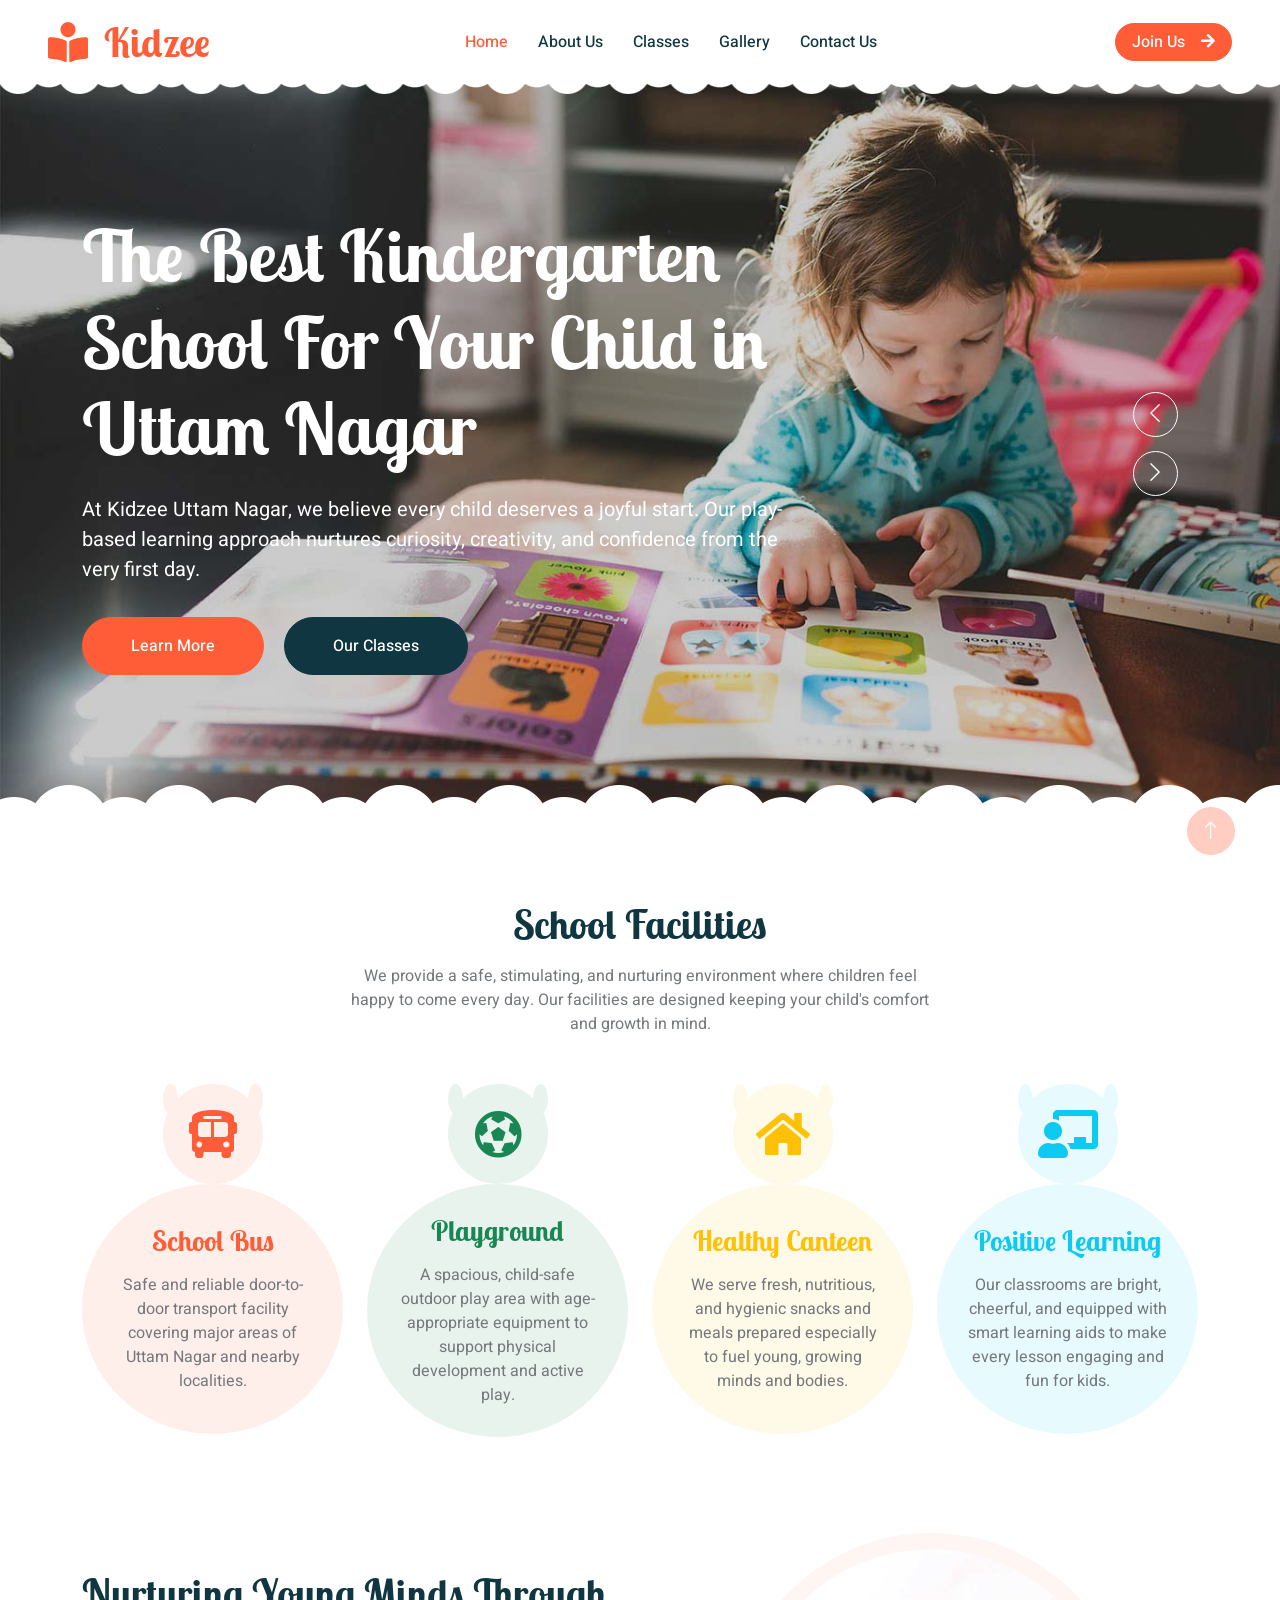
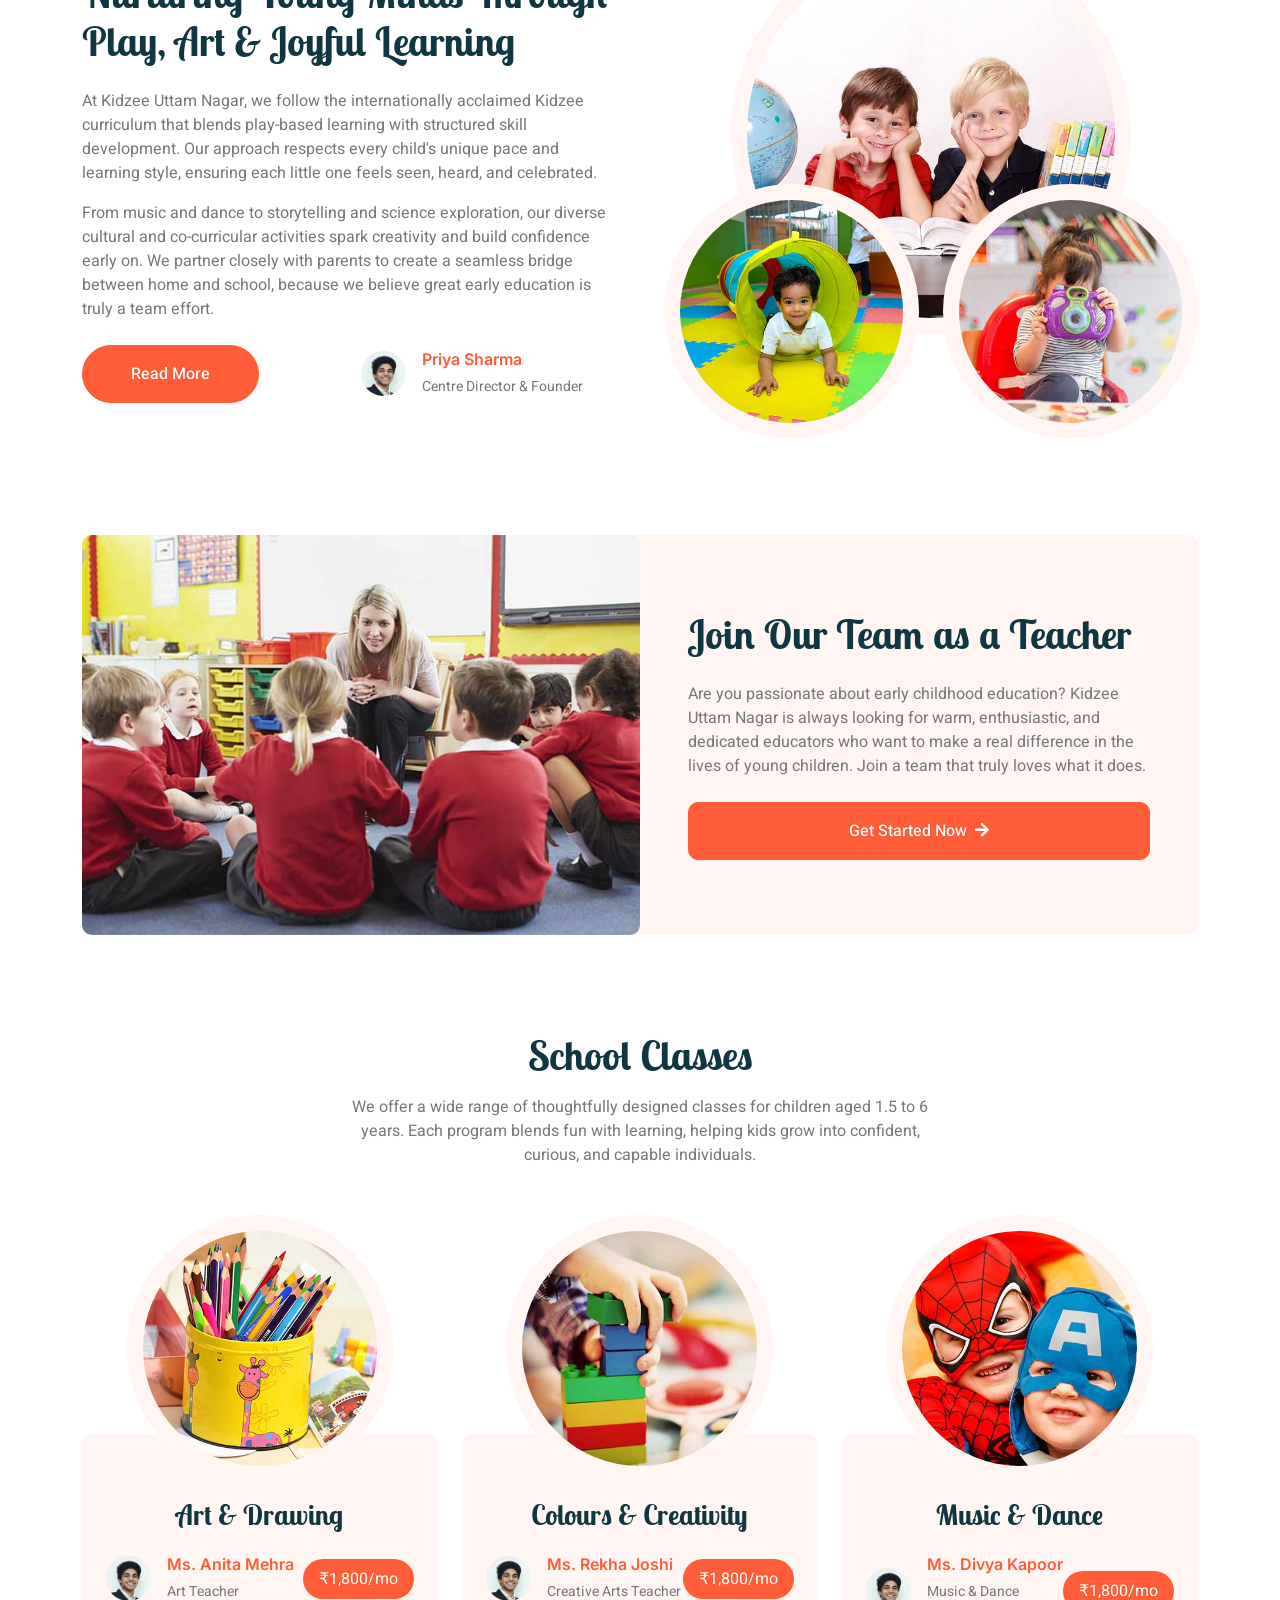
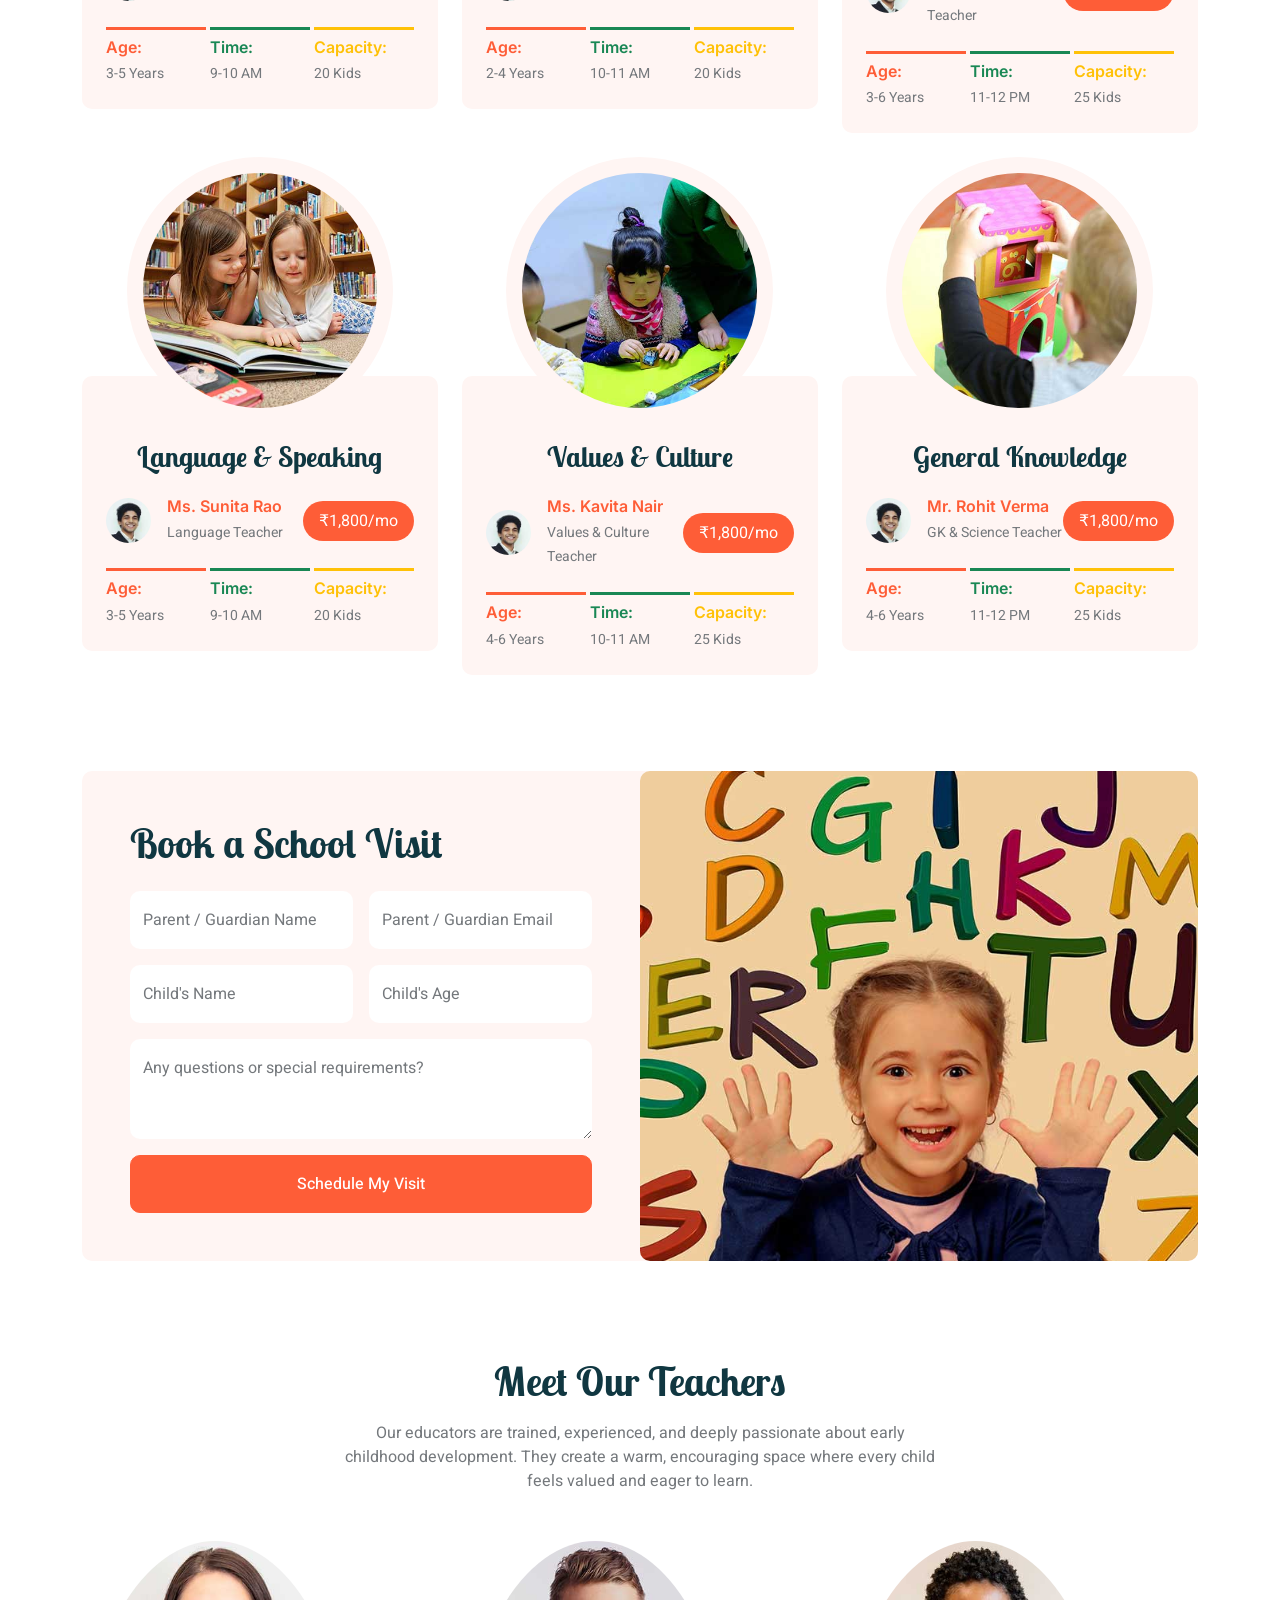
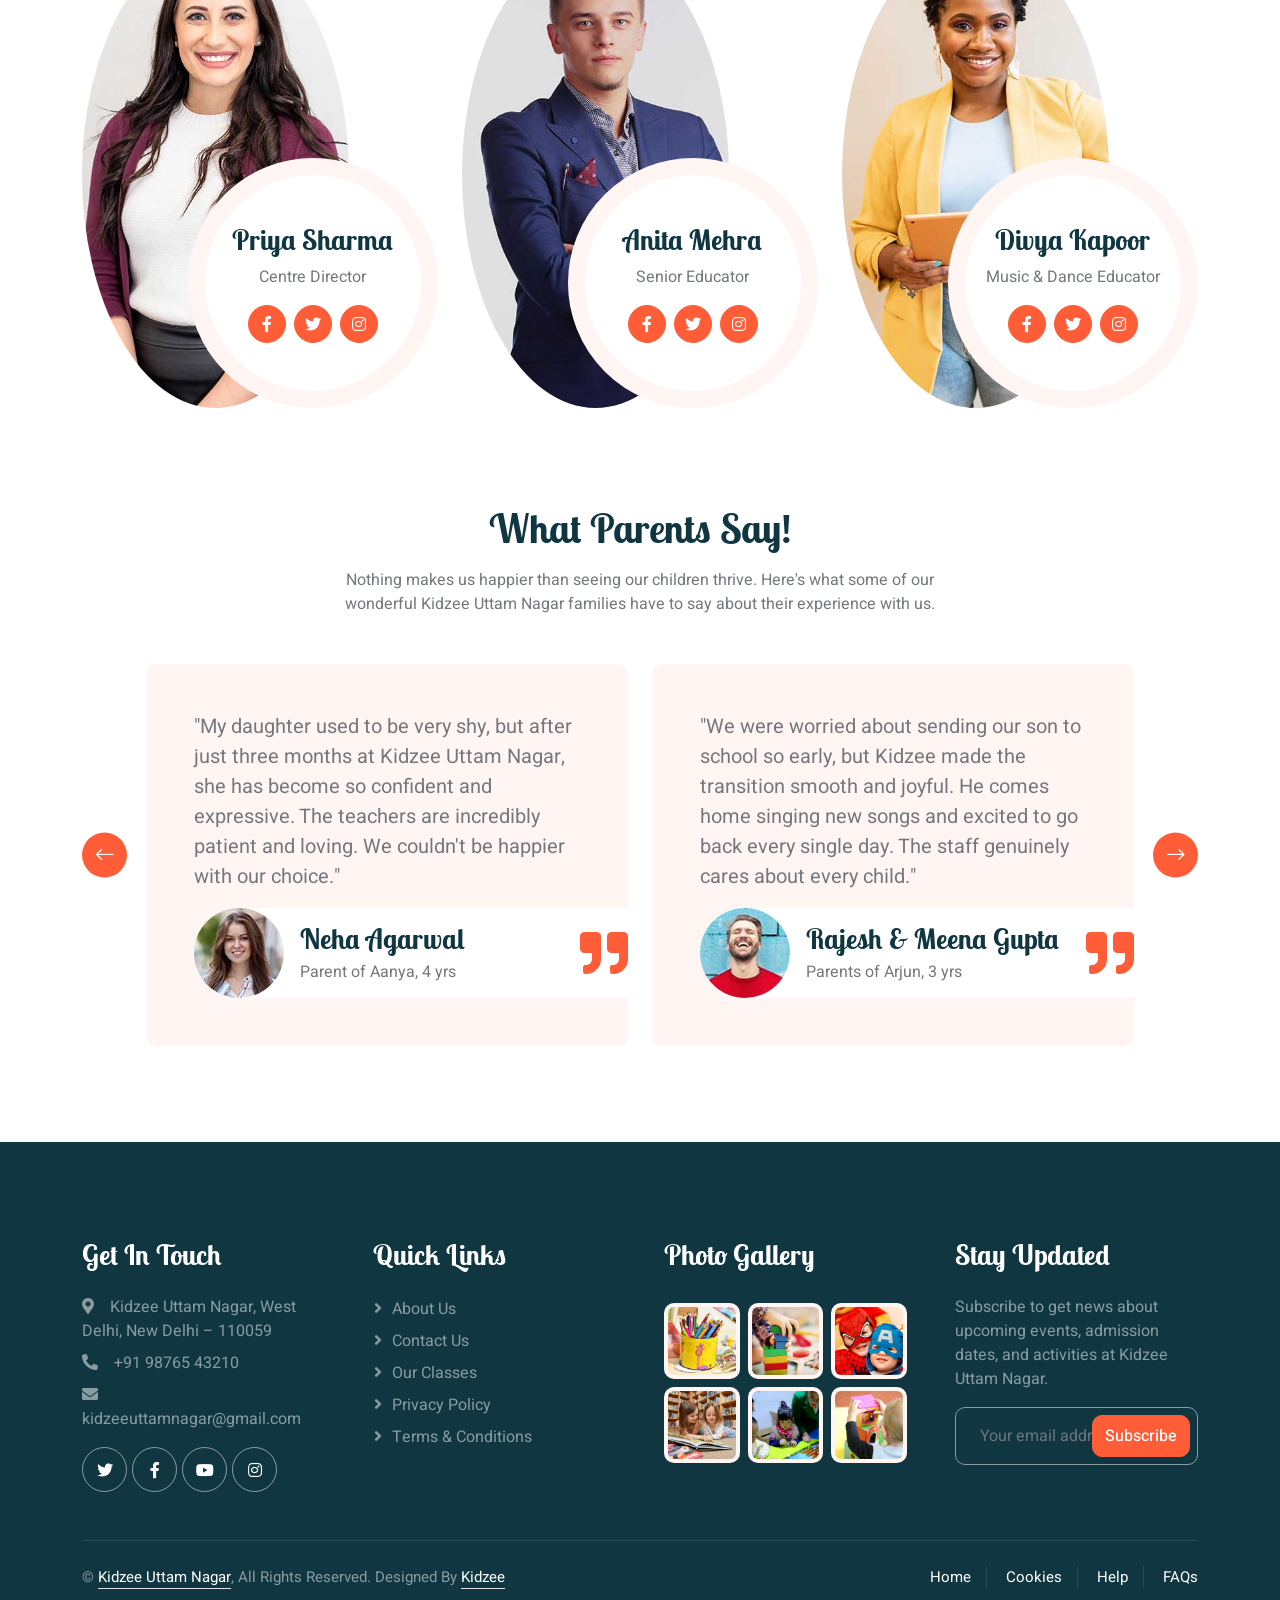
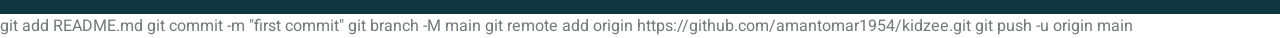
<file: kider-1.0.0/index.html>
<!DOCTYPE html>
<html lang="en">

<head>
    <meta charset="utf-8">
    <title>Kidzee - Best Preschool in Uttam Nagar Delhi</title>
    <meta content="width=device-width, initial-scale=1.0" name="viewport">
    <meta content="kidzee preschool uttam nagar delhi, best preschool uttam nagar, kindergarten uttam nagar" name="keywords">
    <meta content="Kidzee Uttam Nagar is one of Delhi's most trusted preschools, nurturing young minds with play-based learning, experienced teachers, and a safe, joyful environment." name="description">

    <!-- Favicon -->
    <link href="img/favicon.ico" rel="icon">

    <!-- Google Web Fonts -->
    <link rel="preconnect" href="https://fonts.googleapis.com">
    <link rel="preconnect" href="https://fonts.gstatic.com" crossorigin>
    <link href="https://fonts.googleapis.com/css2?family=Heebo:wght@400;500;600&family=Inter:wght@600&family=Lobster+Two:wght@700&display=swap" rel="stylesheet">
    
    <!-- Icon Font Stylesheet -->
    <link href="https://cdnjs.cloudflare.com/ajax/libs/font-awesome/5.10.0/css/all.min.css" rel="stylesheet">
    <link href="https://cdn.jsdelivr.net/npm/bootstrap-icons@1.4.1/font/bootstrap-icons.css" rel="stylesheet">

    <!-- Libraries Stylesheet -->
    <link href="lib/animate/animate.min.css" rel="stylesheet">
    <link href="lib/owlcarousel/assets/owl.carousel.min.css" rel="stylesheet">

    <!-- Customized Bootstrap Stylesheet -->
    <link href="css/bootstrap.min.css" rel="stylesheet">

    <!-- Template Stylesheet -->
    <link href="css/style.css" rel="stylesheet">
</head>

<body>
    <div class="container-xxl bg-white p-0">
        <!-- Spinner Start -->
        <div id="spinner" class="show bg-white position-fixed translate-middle w-100 vh-100 top-50 start-50 d-flex align-items-center justify-content-center">
            <div class="spinner-border text-primary" style="width: 3rem; height: 3rem;" role="status">
                <span class="sr-only">Loading...</span>
            </div>
        </div>
        <!-- Spinner End -->


        <!-- Navbar Start -->
        <nav class="navbar navbar-expand-lg bg-white navbar-light sticky-top px-4 px-lg-5 py-lg-0">
            <a href="index.html" class="navbar-brand">
                <h1 class="m-0 text-primary"><i class="fa fa-book-reader me-3"></i>Kidzee</h1>
            </a>
            <button type="button" class="navbar-toggler" data-bs-toggle="collapse" data-bs-target="#navbarCollapse">
                <span class="navbar-toggler-icon"></span>
            </button>
            <div class="collapse navbar-collapse" id="navbarCollapse">
                <div class="navbar-nav mx-auto">
                    <a href="index.html" class="nav-item nav-link active">Home</a>
                    <a href="" class="nav-item nav-link">About Us</a>
                    <a href="" class="nav-item nav-link">Classes</a>
                     <a href="" class="nav-item nav-link">Gallery</a>
                    <!-- <div class="nav-item dropdown">
                        <a href="#" class="nav-link dropdown-toggle" data-bs-toggle="dropdown">Pages</a>
                        <div class="dropdown-menu rounded-0 rounded-bottom border-0 shadow-sm m-0">
                            <a href="facility.html" class="dropdown-item">School Facilities</a>
                            <a href="team.html" class="dropdown-item">Popular Teachers</a>
                            <a href="call-to-action.html" class="dropdown-item">Become A Teacher</a>
                            <a href="appointment.html" class="dropdown-item">Make Appointment</a>
                            <a href="testimonial.html" class="dropdown-item">Testimonial</a>
                            <a href="404.html" class="dropdown-item">404 Error</a>
                        </div>
                    </div> -->
                    <a href="" class="nav-item nav-link">Contact Us</a>
                </div>
                <a href="" class="btn btn-primary rounded-pill px-3 d-none d-lg-block">Join Us<i class="fa fa-arrow-right ms-3"></i></a>
            </div>
        </nav>
        <!-- Navbar End -->


        <!-- Carousel Start -->
        <div class="container-fluid p-0 mb-5">
            <div class="owl-carousel header-carousel position-relative">
                <div class="owl-carousel-item position-relative">
                    <img class="img-fluid" src="img/carousel-1.jpg" alt="">
                    <div class="position-absolute top-0 start-0 w-100 h-100 d-flex align-items-center" style="background: rgba(0, 0, 0, .2);">
                        <div class="container">
                            <div class="row justify-content-start">
                                <div class="col-10 col-lg-8">
                                    <h1 class="display-2 text-white animated slideInDown mb-4">The Best Kindergarten School For Your Child in Uttam Nagar</h1>
                                    <p class="fs-5 fw-medium text-white mb-4 pb-2">At Kidzee Uttam Nagar, we believe every child deserves a joyful start. Our play-based learning approach nurtures curiosity, creativity, and confidence from the very first day.</p>
                                    <a href="" class="btn btn-primary rounded-pill py-sm-3 px-sm-5 me-3 animated slideInLeft">Learn More</a>
                                    <a href="" class="btn btn-dark rounded-pill py-sm-3 px-sm-5 animated slideInRight">Our Classes</a>
                                </div>
                            </div>
                        </div>
                    </div>
                </div>
                <div class="owl-carousel-item position-relative">
                    <img class="img-fluid" src="img/carousel-2.jpg" alt="">
                    <div class="position-absolute top-0 start-0 w-100 h-100 d-flex align-items-center" style="background: rgba(0, 0, 0, .2);">
                        <div class="container">
                            <div class="row justify-content-start">
                                <div class="col-10 col-lg-8">
                                    <h1 class="display-2 text-white animated slideInDown mb-4">Give Your Child the Brightest Beginning Right Here in Delhi</h1>
                                    <p class="fs-5 fw-medium text-white mb-4 pb-2">Our expert educators and warm, safe classrooms help children aged 1.5–6 years build the social, emotional, and academic skills they need to thrive in school and in life.</p>
                                    <a href="" class="btn btn-primary rounded-pill py-sm-3 px-sm-5 me-3 animated slideInLeft">Learn More</a>
                                    <a href="" class="btn btn-dark rounded-pill py-sm-3 px-sm-5 animated slideInRight">Our Classes</a>
                                </div>
                            </div>
                        </div>
                    </div>
                </div>
            </div>
        </div>
        <!-- Carousel End -->


        <!-- Facilities Start -->
        <div class="container-xxl py-5">
            <div class="container">
                <div class="text-center mx-auto mb-5 wow fadeInUp" data-wow-delay="0.1s" style="max-width: 600px;">
                    <h1 class="mb-3">School Facilities</h1>
                    <p>We provide a safe, stimulating, and nurturing environment where children feel happy to come every day. Our facilities are designed keeping your child's comfort and growth in mind.</p>
                </div>
                <div class="row g-4">
                    <div class="col-lg-3 col-sm-6 wow fadeInUp" data-wow-delay="0.1s">
                        <div class="facility-item">
                            <div class="facility-icon bg-primary">
                                <span class="bg-primary"></span>
                                <i class="fa fa-bus-alt fa-3x text-primary"></i>
                                <span class="bg-primary"></span>
                            </div>
                            <div class="facility-text bg-primary">
                                <h3 class="text-primary mb-3">School Bus</h3>
                                <p class="mb-0">Safe and reliable door-to-door transport facility covering major areas of Uttam Nagar and nearby localities.</p>
                            </div>
                        </div>
                    </div>
                    <div class="col-lg-3 col-sm-6 wow fadeInUp" data-wow-delay="0.3s">
                        <div class="facility-item">
                            <div class="facility-icon bg-success">
                                <span class="bg-success"></span>
                                <i class="fa fa-futbol fa-3x text-success"></i>
                                <span class="bg-success"></span>
                            </div>
                            <div class="facility-text bg-success">
                                <h3 class="text-success mb-3">Playground</h3>
                                <p class="mb-0">A spacious, child-safe outdoor play area with age-appropriate equipment to support physical development and active play.</p>
                            </div>
                        </div>
                    </div>
                    <div class="col-lg-3 col-sm-6 wow fadeInUp" data-wow-delay="0.5s">
                        <div class="facility-item">
                            <div class="facility-icon bg-warning">
                                <span class="bg-warning"></span>
                                <i class="fa fa-home fa-3x text-warning"></i>
                                <span class="bg-warning"></span>
                            </div>
                            <div class="facility-text bg-warning">
                                <h3 class="text-warning mb-3">Healthy Canteen</h3>
                                <p class="mb-0">We serve fresh, nutritious, and hygienic snacks and meals prepared especially to fuel young, growing minds and bodies.</p>
                            </div>
                        </div>
                    </div>
                    <div class="col-lg-3 col-sm-6 wow fadeInUp" data-wow-delay="0.7s">
                        <div class="facility-item">
                            <div class="facility-icon bg-info">
                                <span class="bg-info"></span>
                                <i class="fa fa-chalkboard-teacher fa-3x text-info"></i>
                                <span class="bg-info"></span>
                            </div>
                            <div class="facility-text bg-info">
                                <h3 class="text-info mb-3">Positive Learning</h3>
                                <p class="mb-0">Our classrooms are bright, cheerful, and equipped with smart learning aids to make every lesson engaging and fun for kids.</p>
                            </div>
                        </div>
                    </div>
                </div>
            </div>
        </div>
        <!-- Facilities End -->


        <!-- About Start -->
        <div class="container-xxl py-5">
            <div class="container">
                <div class="row g-5 align-items-center">
                    <div class="col-lg-6 wow fadeInUp" data-wow-delay="0.1s">
                        <h1 class="mb-4">Nurturing Young Minds Through Play, Art & Joyful Learning</h1>
                        <p>At Kidzee Uttam Nagar, we follow the internationally acclaimed Kidzee curriculum that blends play-based learning with structured skill development. Our approach respects every child's unique pace and learning style, ensuring each little one feels seen, heard, and celebrated.</p>
                        <p class="mb-4">From music and dance to storytelling and science exploration, our diverse cultural and co-curricular activities spark creativity and build confidence early on. We partner closely with parents to create a seamless bridge between home and school, because we believe great early education is truly a team effort.</p>
                        <div class="row g-4 align-items-center">
                            <div class="col-sm-6">
                                <a class="btn btn-primary rounded-pill py-3 px-5" href="">Read More</a>
                            </div>
                            <div class="col-sm-6">
                                <div class="d-flex align-items-center">
                                    <img class="rounded-circle flex-shrink-0" src="img/user.jpg" alt="" style="width: 45px; height: 45px;">
                                    <div class="ms-3">
                                        <h6 class="text-primary mb-1">Priya Sharma</h6>
                                        <small>Centre Director & Founder</small>
                                    </div>
                                </div>
                            </div>
                        </div>
                    </div>
                    <div class="col-lg-6 about-img wow fadeInUp" data-wow-delay="0.5s">
                        <div class="row">
                            <div class="col-12 text-center">
                                <img class="img-fluid w-75 rounded-circle bg-light p-3" src="img/about-1.jpg" alt="">
                            </div>
                            <div class="col-6 text-start" style="margin-top: -150px;">
                                <img class="img-fluid w-100 rounded-circle bg-light p-3" src="img/about-2.jpg" alt="">
                            </div>
                            <div class="col-6 text-end" style="margin-top: -150px;">
                                <img class="img-fluid w-100 rounded-circle bg-light p-3" src="img/about-3.jpg" alt="">
                            </div>
                        </div>
                    </div>
                </div>
            </div>
        </div>
        <!-- About End -->


        <!-- Call To Action Start -->
        <div class="container-xxl py-5">
            <div class="container">
                <div class="bg-light rounded">
                    <div class="row g-0">
                        <div class="col-lg-6 wow fadeIn" data-wow-delay="0.1s" style="min-height: 400px;">
                            <div class="position-relative h-100">
                                <img class="position-absolute w-100 h-100 rounded" src="img/call-to-action.jpg" style="object-fit: cover;">
                            </div>
                        </div>
                        <div class="col-lg-6 wow fadeIn" data-wow-delay="0.5s">
                            <div class="h-100 d-flex flex-column justify-content-center p-5">
                                <h1 class="mb-4">Join Our Team as a Teacher</h1>
                                <p class="mb-4">Are you passionate about early childhood education? Kidzee Uttam Nagar is always looking for warm, enthusiastic, and dedicated educators who want to make a real difference in the lives of young children. Join a team that truly loves what it does.</p>
                                <a class="btn btn-primary py-3 px-5" href="">Get Started Now<i class="fa fa-arrow-right ms-2"></i></a>
                            </div>
                        </div>
                    </div>
                </div>
            </div>
        </div>
        <!-- Call To Action End -->


        <!-- Classes Start -->
        <div class="container-xxl py-5">
            <div class="container">
                <div class="text-center mx-auto mb-5 wow fadeInUp" data-wow-delay="0.1s" style="max-width: 600px;">
                    <h1 class="mb-3">School Classes</h1>
                    <p>We offer a wide range of thoughtfully designed classes for children aged 1.5 to 6 years. Each program blends fun with learning, helping kids grow into confident, curious, and capable individuals.</p>
                </div>
                <div class="row g-4">
                    <div class="col-lg-4 col-md-6 wow fadeInUp" data-wow-delay="0.1s">
                        <div class="classes-item">
                            <div class="bg-light rounded-circle w-75 mx-auto p-3">
                                <img class="img-fluid rounded-circle" src="img/classes-1.jpg" alt="">
                            </div>
                            <div class="bg-light rounded p-4 pt-5 mt-n5">
                                <a class="d-block text-center h3 mt-3 mb-4" href="">Art & Drawing</a>
                                <div class="d-flex align-items-center justify-content-between mb-4">
                                    <div class="d-flex align-items-center">
                                        <img class="rounded-circle flex-shrink-0" src="img/user.jpg" alt="" style="width: 45px; height: 45px;">
                                        <div class="ms-3">
                                            <h6 class="text-primary mb-1">Ms. Anita Mehra</h6>
                                            <small>Art Teacher</small>
                                        </div>
                                    </div>
                                    <span class="bg-primary text-white rounded-pill py-2 px-3" href="">₹1,800/mo</span>
                                </div>
                                <div class="row g-1">
                                    <div class="col-4">
                                        <div class="border-top border-3 border-primary pt-2">
                                            <h6 class="text-primary mb-1">Age:</h6>
                                            <small>3-5 Years</small>
                                        </div>
                                    </div>
                                    <div class="col-4">
                                        <div class="border-top border-3 border-success pt-2">
                                            <h6 class="text-success mb-1">Time:</h6>
                                            <small>9-10 AM</small>
                                        </div>
                                    </div>
                                    <div class="col-4">
                                        <div class="border-top border-3 border-warning pt-2">
                                            <h6 class="text-warning mb-1">Capacity:</h6>
                                            <small>20 Kids</small>
                                        </div>
                                    </div>
                                </div>
                            </div>
                        </div>
                    </div>
                    <div class="col-lg-4 col-md-6 wow fadeInUp" data-wow-delay="0.3s">
                        <div class="classes-item">
                            <div class="bg-light rounded-circle w-75 mx-auto p-3">
                                <img class="img-fluid rounded-circle" src="img/classes-2.jpg" alt="">
                            </div>
                            <div class="bg-light rounded p-4 pt-5 mt-n5">
                                <a class="d-block text-center h3 mt-3 mb-4" href="">Colours & Creativity</a>
                                <div class="d-flex align-items-center justify-content-between mb-4">
                                    <div class="d-flex align-items-center">
                                        <img class="rounded-circle flex-shrink-0" src="img/user.jpg" alt="" style="width: 45px; height: 45px;">
                                        <div class="ms-3">
                                            <h6 class="text-primary mb-1">Ms. Rekha Joshi</h6>
                                            <small>Creative Arts Teacher</small>
                                        </div>
                                    </div>
                                    <span class="bg-primary text-white rounded-pill py-2 px-3" href="">₹1,800/mo</span>
                                </div>
                                <div class="row g-1">
                                    <div class="col-4">
                                        <div class="border-top border-3 border-primary pt-2">
                                            <h6 class="text-primary mb-1">Age:</h6>
                                            <small>2-4 Years</small>
                                        </div>
                                    </div>
                                    <div class="col-4">
                                        <div class="border-top border-3 border-success pt-2">
                                            <h6 class="text-success mb-1">Time:</h6>
                                            <small>10-11 AM</small>
                                        </div>
                                    </div>
                                    <div class="col-4">
                                        <div class="border-top border-3 border-warning pt-2">
                                            <h6 class="text-warning mb-1">Capacity:</h6>
                                            <small>20 Kids</small>
                                        </div>
                                    </div>
                                </div>
                            </div>
                        </div>
                    </div>
                    <div class="col-lg-4 col-md-6 wow fadeInUp" data-wow-delay="0.5s">
                        <div class="classes-item">
                            <div class="bg-light rounded-circle w-75 mx-auto p-3">
                                <img class="img-fluid rounded-circle" src="img/classes-3.jpg" alt="">
                            </div>
                            <div class="bg-light rounded p-4 pt-5 mt-n5">
                                <a class="d-block text-center h3 mt-3 mb-4" href="">Music & Dance</a>
                                <div class="d-flex align-items-center justify-content-between mb-4">
                                    <div class="d-flex align-items-center">
                                        <img class="rounded-circle flex-shrink-0" src="img/user.jpg" alt="" style="width: 45px; height: 45px;">
                                        <div class="ms-3">
                                            <h6 class="text-primary mb-1">Ms. Divya Kapoor</h6>
                                            <small>Music & Dance Teacher</small>
                                        </div>
                                    </div>
                                    <span class="bg-primary text-white rounded-pill py-2 px-3" href="">₹1,800/mo</span>
                                </div>
                                <div class="row g-1">
                                    <div class="col-4">
                                        <div class="border-top border-3 border-primary pt-2">
                                            <h6 class="text-primary mb-1">Age:</h6>
                                            <small>3-6 Years</small>
                                        </div>
                                    </div>
                                    <div class="col-4">
                                        <div class="border-top border-3 border-success pt-2">
                                            <h6 class="text-success mb-1">Time:</h6>
                                            <small>11-12 PM</small>
                                        </div>
                                    </div>
                                    <div class="col-4">
                                        <div class="border-top border-3 border-warning pt-2">
                                            <h6 class="text-warning mb-1">Capacity:</h6>
                                            <small>25 Kids</small>
                                        </div>
                                    </div>
                                </div>
                            </div>
                        </div>
                    </div>
                    <div class="col-lg-4 col-md-6 wow fadeInUp" data-wow-delay="0.1s">
                        <div class="classes-item">
                            <div class="bg-light rounded-circle w-75 mx-auto p-3">
                                <img class="img-fluid rounded-circle" src="img/classes-4.jpg" alt="">
                            </div>
                            <div class="bg-light rounded p-4 pt-5 mt-n5">
                                <a class="d-block text-center h3 mt-3 mb-4" href="">Language & Speaking</a>
                                <div class="d-flex align-items-center justify-content-between mb-4">
                                    <div class="d-flex align-items-center">
                                        <img class="rounded-circle flex-shrink-0" src="img/user.jpg" alt="" style="width: 45px; height: 45px;">
                                        <div class="ms-3">
                                            <h6 class="text-primary mb-1">Ms. Sunita Rao</h6>
                                            <small>Language Teacher</small>
                                        </div>
                                    </div>
                                    <span class="bg-primary text-white rounded-pill py-2 px-3" href="">₹1,800/mo</span>
                                </div>
                                <div class="row g-1">
                                    <div class="col-4">
                                        <div class="border-top border-3 border-primary pt-2">
                                            <h6 class="text-primary mb-1">Age:</h6>
                                            <small>3-5 Years</small>
                                        </div>
                                    </div>
                                    <div class="col-4">
                                        <div class="border-top border-3 border-success pt-2">
                                            <h6 class="text-success mb-1">Time:</h6>
                                            <small>9-10 AM</small>
                                        </div>
                                    </div>
                                    <div class="col-4">
                                        <div class="border-top border-3 border-warning pt-2">
                                            <h6 class="text-warning mb-1">Capacity:</h6>
                                            <small>20 Kids</small>
                                        </div>
                                    </div>
                                </div>
                            </div>
                        </div>
                    </div>
                    <div class="col-lg-4 col-md-6 wow fadeInUp" data-wow-delay="0.3s">
                        <div class="classes-item">
                            <div class="bg-light rounded-circle w-75 mx-auto p-3">
                                <img class="img-fluid rounded-circle" src="img/classes-5.jpg" alt="">
                            </div>
                            <div class="bg-light rounded p-4 pt-5 mt-n5">
                                <a class="d-block text-center h3 mt-3 mb-4" href="">Values & Culture</a>
                                <div class="d-flex align-items-center justify-content-between mb-4">
                                    <div class="d-flex align-items-center">
                                        <img class="rounded-circle flex-shrink-0" src="img/user.jpg" alt="" style="width: 45px; height: 45px;">
                                        <div class="ms-3">
                                            <h6 class="text-primary mb-1">Ms. Kavita Nair</h6>
                                            <small>Values & Culture Teacher</small>
                                        </div>
                                    </div>
                                    <span class="bg-primary text-white rounded-pill py-2 px-3" href="">₹1,800/mo</span>
                                </div>
                                <div class="row g-1">
                                    <div class="col-4">
                                        <div class="border-top border-3 border-primary pt-2">
                                            <h6 class="text-primary mb-1">Age:</h6>
                                            <small>4-6 Years</small>
                                        </div>
                                    </div>
                                    <div class="col-4">
                                        <div class="border-top border-3 border-success pt-2">
                                            <h6 class="text-success mb-1">Time:</h6>
                                            <small>10-11 AM</small>
                                        </div>
                                    </div>
                                    <div class="col-4">
                                        <div class="border-top border-3 border-warning pt-2">
                                            <h6 class="text-warning mb-1">Capacity:</h6>
                                            <small>25 Kids</small>
                                        </div>
                                    </div>
                                </div>
                            </div>
                        </div>
                    </div>
                    <div class="col-lg-4 col-md-6 wow fadeInUp" data-wow-delay="0.5s">
                        <div class="classes-item">
                            <div class="bg-light rounded-circle w-75 mx-auto p-3">
                                <img class="img-fluid rounded-circle" src="img/classes-6.jpg" alt="">
                            </div>
                            <div class="bg-light rounded p-4 pt-5 mt-n5">
                                <a class="d-block text-center h3 mt-3 mb-4" href="">General Knowledge</a>
                                <div class="d-flex align-items-center justify-content-between mb-4">
                                    <div class="d-flex align-items-center">
                                        <img class="rounded-circle flex-shrink-0" src="img/user.jpg" alt="" style="width: 45px; height: 45px;">
                                        <div class="ms-3">
                                            <h6 class="text-primary mb-1">Mr. Rohit Verma</h6>
                                            <small>GK & Science Teacher</small>
                                        </div>
                                    </div>
                                    <span class="bg-primary text-white rounded-pill py-2 px-3" href="">₹1,800/mo</span>
                                </div>
                                <div class="row g-1">
                                    <div class="col-4">
                                        <div class="border-top border-3 border-primary pt-2">
                                            <h6 class="text-primary mb-1">Age:</h6>
                                            <small>4-6 Years</small>
                                        </div>
                                    </div>
                                    <div class="col-4">
                                        <div class="border-top border-3 border-success pt-2">
                                            <h6 class="text-success mb-1">Time:</h6>
                                            <small>11-12 PM</small>
                                        </div>
                                    </div>
                                    <div class="col-4">
                                        <div class="border-top border-3 border-warning pt-2">
                                            <h6 class="text-warning mb-1">Capacity:</h6>
                                            <small>25 Kids</small>
                                        </div>
                                    </div>
                                </div>
                            </div>
                        </div>
                    </div>
                </div>
            </div>
        </div>
        <!-- Classes End -->


        <!-- Appointment Start -->
        <div class="container-xxl py-5">
            <div class="container">
                <div class="bg-light rounded">
                    <div class="row g-0">
                        <div class="col-lg-6 wow fadeIn" data-wow-delay="0.1s">
                            <div class="h-100 d-flex flex-column justify-content-center p-5">
                                <h1 class="mb-4">Book a School Visit</h1>
                                <form>
                                    <div class="row g-3">
                                        <div class="col-sm-6">
                                            <div class="form-floating">
                                                <input type="text" class="form-control border-0" id="gname" placeholder="Parent / Guardian Name">
                                                <label for="gname">Parent / Guardian Name</label>
                                            </div>
                                        </div>
                                        <div class="col-sm-6">
                                            <div class="form-floating">
                                                <input type="email" class="form-control border-0" id="gmail" placeholder="Parent / Guardian Email">
                                                <label for="gmail">Parent / Guardian Email</label>
                                            </div>
                                        </div>
                                        <div class="col-sm-6">
                                            <div class="form-floating">
                                                <input type="text" class="form-control border-0" id="cname" placeholder="Child's Name">
                                                <label for="cname">Child's Name</label>
                                            </div>
                                        </div>
                                        <div class="col-sm-6">
                                            <div class="form-floating">
                                                <input type="text" class="form-control border-0" id="cage" placeholder="Child's Age">
                                                <label for="cage">Child's Age</label>
                                            </div>
                                        </div>
                                        <div class="col-12">
                                            <div class="form-floating">
                                                <textarea class="form-control border-0" placeholder="Any questions or special requirements?" id="message" style="height: 100px"></textarea>
                                                <label for="message">Any questions or special requirements?</label>
                                            </div>
                                        </div>
                                        <div class="col-12">
                                            <button class="btn btn-primary w-100 py-3" type="submit">Schedule My Visit</button>
                                        </div>
                                    </div>
                                </form>
                            </div>
                        </div>
                        <div class="col-lg-6 wow fadeIn" data-wow-delay="0.5s" style="min-height: 400px;">
                            <div class="position-relative h-100">
                                <img class="position-absolute w-100 h-100 rounded" src="img/appointment.jpg" style="object-fit: cover;">
                            </div>
                        </div>
                    </div>
                </div>
            </div>
        </div>
        <!-- Appointment End -->


        <!-- Team Start -->
        <div class="container-xxl py-5">
            <div class="container">
                <div class="text-center mx-auto mb-5 wow fadeInUp" data-wow-delay="0.1s" style="max-width: 600px;">
                    <h1 class="mb-3">Meet Our Teachers</h1>
                    <p>Our educators are trained, experienced, and deeply passionate about early childhood development. They create a warm, encouraging space where every child feels valued and eager to learn.</p>
                </div>
                <div class="row g-4">
                    <div class="col-lg-4 col-md-6 wow fadeInUp" data-wow-delay="0.1s">
                        <div class="team-item position-relative">
                            <img class="img-fluid rounded-circle w-75" src="img/team-1.jpg" alt="">
                            <div class="team-text">
                                <h3>Priya Sharma</h3>
                                <p>Centre Director</p>
                                <div class="d-flex align-items-center">
                                    <a class="btn btn-square btn-primary mx-1" href=""><i class="fab fa-facebook-f"></i></a>
                                    <a class="btn btn-square btn-primary  mx-1" href=""><i class="fab fa-twitter"></i></a>
                                    <a class="btn btn-square btn-primary  mx-1" href=""><i class="fab fa-instagram"></i></a>
                                </div>
                            </div>
                        </div>
                    </div>
                    <div class="col-lg-4 col-md-6 wow fadeInUp" data-wow-delay="0.3s">
                        <div class="team-item position-relative">
                            <img class="img-fluid rounded-circle w-75" src="img/team-2.jpg" alt="">
                            <div class="team-text">
                                <h3>Anita Mehra</h3>
                                <p>Senior Educator</p>
                                <div class="d-flex align-items-center">
                                    <a class="btn btn-square btn-primary mx-1" href=""><i class="fab fa-facebook-f"></i></a>
                                    <a class="btn btn-square btn-primary  mx-1" href=""><i class="fab fa-twitter"></i></a>
                                    <a class="btn btn-square btn-primary  mx-1" href=""><i class="fab fa-instagram"></i></a>
                                </div>
                            </div>
                        </div>
                    </div>
                    <div class="col-lg-4 col-md-6 wow fadeInUp" data-wow-delay="0.5s">
                        <div class="team-item position-relative">
                            <img class="img-fluid rounded-circle w-75" src="img/team-3.jpg" alt="">
                            <div class="team-text">
                                <h3>Divya Kapoor</h3>
                                <p>Music & Dance Educator</p>
                                <div class="d-flex align-items-center">
                                    <a class="btn btn-square btn-primary mx-1" href=""><i class="fab fa-facebook-f"></i></a>
                                    <a class="btn btn-square btn-primary  mx-1" href=""><i class="fab fa-twitter"></i></a>
                                    <a class="btn btn-square btn-primary  mx-1" href=""><i class="fab fa-instagram"></i></a>
                                </div>
                            </div>
                        </div>
                    </div>
                </div>
            </div>
        </div>
        <!-- Team End -->


        <!-- Testimonial Start -->
        <div class="container-xxl py-5">
            <div class="container">
                <div class="text-center mx-auto mb-5 wow fadeInUp" data-wow-delay="0.1s" style="max-width: 600px;">
                    <h1 class="mb-3">What Parents Say!</h1>
                    <p>Nothing makes us happier than seeing our children thrive. Here's what some of our wonderful Kidzee Uttam Nagar families have to say about their experience with us.</p>
                </div>
                <div class="owl-carousel testimonial-carousel wow fadeInUp" data-wow-delay="0.1s">
                    <div class="testimonial-item bg-light rounded p-5">
                        <p class="fs-5">"My daughter used to be very shy, but after just three months at Kidzee Uttam Nagar, she has become so confident and expressive. The teachers are incredibly patient and loving. We couldn't be happier with our choice."</p>
                        <div class="d-flex align-items-center bg-white me-n5" style="border-radius: 50px 0 0 50px;">
                            <img class="img-fluid flex-shrink-0 rounded-circle" src="img/testimonial-1.jpg" style="width: 90px; height: 90px;">
                            <div class="ps-3">
                                <h3 class="mb-1">Neha Agarwal</h3>
                                <span>Parent of Aanya, 4 yrs</span>
                            </div>
                            <i class="fa fa-quote-right fa-3x text-primary ms-auto d-none d-sm-flex"></i>
                        </div>
                    </div>
                    <div class="testimonial-item bg-light rounded p-5">
                        <p class="fs-5">"We were worried about sending our son to school so early, but Kidzee made the transition smooth and joyful. He comes home singing new songs and excited to go back every single day. The staff genuinely cares about every child."</p>
                        <div class="d-flex align-items-center bg-white me-n5" style="border-radius: 50px 0 0 50px;">
                            <img class="img-fluid flex-shrink-0 rounded-circle" src="img/testimonial-2.jpg" style="width: 90px; height: 90px;">
                            <div class="ps-3">
                                <h3 class="mb-1">Rajesh & Meena Gupta</h3>
                                <span>Parents of Arjun, 3 yrs</span>
                            </div>
                            <i class="fa fa-quote-right fa-3x text-primary ms-auto d-none d-sm-flex"></i>
                        </div>
                    </div>
                    <div class="testimonial-item bg-light rounded p-5">
                        <p class="fs-5">"The holistic approach at Kidzee Uttam Nagar is truly impressive. My child has grown not just academically but emotionally and socially. The regular parent-teacher interactions keep us involved in every step of her progress."</p>
                        <div class="d-flex align-items-center bg-white me-n5" style="border-radius: 50px 0 0 50px;">
                            <img class="img-fluid flex-shrink-0 rounded-circle" src="img/testimonial-3.jpg" style="width: 90px; height: 90px;">
                            <div class="ps-3">
                                <h3 class="mb-1">Sunita Khanna</h3>
                                <span>Parent of Riya, 5 yrs</span>
                            </div>
                            <i class="fa fa-quote-right fa-3x text-primary ms-auto d-none d-sm-flex"></i>
                        </div>
                    </div>
                </div>
            </div>
        </div>
        <!-- Testimonial End -->


        <!-- Footer Start -->
        <div class="container-fluid bg-dark text-white-50 footer pt-5 mt-5 wow fadeIn" data-wow-delay="0.1s">
            <div class="container py-5">
                <div class="row g-5">
                    <div class="col-lg-3 col-md-6">
                        <h3 class="text-white mb-4">Get In Touch</h3>
                        <p class="mb-2"><i class="fa fa-map-marker-alt me-3"></i>Kidzee Uttam Nagar, West Delhi, New Delhi – 110059</p>
                        <p class="mb-2"><i class="fa fa-phone-alt me-3"></i>+91 98765 43210</p>
                        <p class="mb-2"><i class="fa fa-envelope me-3"></i>kidzeeuttamnagar@gmail.com</p>
                        <div class="d-flex pt-2">
                            <a class="btn btn-outline-light btn-social" href=""><i class="fab fa-twitter"></i></a>
                            <a class="btn btn-outline-light btn-social" href=""><i class="fab fa-facebook-f"></i></a>
                            <a class="btn btn-outline-light btn-social" href=""><i class="fab fa-youtube"></i></a>
                            <a class="btn btn-outline-light btn-social" href=""><i class="fab fa-instagram"></i></a>
                        </div>
                    </div>
                    <div class="col-lg-3 col-md-6">
                        <h3 class="text-white mb-4">Quick Links</h3>
                        <a class="btn btn-link text-white-50" href="">About Us</a>
                        <a class="btn btn-link text-white-50" href="">Contact Us</a>
                        <a class="btn btn-link text-white-50" href="">Our Classes</a>
                        <a class="btn btn-link text-white-50" href="">Privacy Policy</a>
                        <a class="btn btn-link text-white-50" href="">Terms & Conditions</a>
                    </div>
                    <div class="col-lg-3 col-md-6">
                        <h3 class="text-white mb-4">Photo Gallery</h3>
                        <div class="row g-2 pt-2">
                            <div class="col-4">
                                <img class="img-fluid rounded bg-light p-1" src="img/classes-1.jpg" alt="">
                            </div>
                            <div class="col-4">
                                <img class="img-fluid rounded bg-light p-1" src="img/classes-2.jpg" alt="">
                            </div>
                            <div class="col-4">
                                <img class="img-fluid rounded bg-light p-1" src="img/classes-3.jpg" alt="">
                            </div>
                            <div class="col-4">
                                <img class="img-fluid rounded bg-light p-1" src="img/classes-4.jpg" alt="">
                            </div>
                            <div class="col-4">
                                <img class="img-fluid rounded bg-light p-1" src="img/classes-5.jpg" alt="">
                            </div>
                            <div class="col-4">
                                <img class="img-fluid rounded bg-light p-1" src="img/classes-6.jpg" alt="">
                            </div>
                        </div>
                    </div>
                    <div class="col-lg-3 col-md-6">
                        <h3 class="text-white mb-4">Stay Updated</h3>
                        <p>Subscribe to get news about upcoming events, admission dates, and activities at Kidzee Uttam Nagar.</p>
                        <div class="position-relative mx-auto" style="max-width: 500px;">
                            <input class="form-control bg-transparent w-100 py-3 ps-4 pe-5" type="text" placeholder="Your email address">
                            <button type="button" class="btn btn-primary py-2 position-absolute top-0 end-0 mt-2 me-2">Subscribe</button>
                        </div>
                    </div>
                </div>
            </div>
            <div class="container">
                <div class="copyright">
                    <div class="row">
                        <div class="col-md-6 text-center text-md-start mb-3 mb-md-0">
                            &copy; <a class="border-bottom" href="#">Kidzee Uttam Nagar</a>, All Rights Reserved.
							Designed By <a class="border-bottom" href="">Kidzee</a>
                         
                        </div>
                        <div class="col-md-6 text-center text-md-end">
                            <div class="footer-menu">
                                <a href="">Home</a>
                                <a href="">Cookies</a>
                                <a href="">Help</a>
                                <a href="">FAQs</a>
                            </div>
                        </div>
                    </div>
                </div>
            </div>
        </div>
        <!-- Footer End -->
git add README.md
git commit -m "first commit"
git branch -M main
git remote add origin https://github.com/amantomar1954/kidzee.git
git push -u origin main

        <!-- Back to Top -->
        <a href="#" class="btn btn-lg btn-primary btn-lg-square back-to-top"><i class="bi bi-arrow-up"></i></a>
    </div>

    <!-- JavaScript Libraries -->
    <script src="https://code.jquery.com/jquery-3.4.1.min.js"></script>
    <script src="https://cdn.jsdelivr.net/npm/bootstrap@5.0.0/dist/js/bootstrap.bundle.min.js"></script>
    <script src="lib/wow/wow.min.js"></script>
    <script src="lib/easing/easing.min.js"></script>
    <script src="lib/waypoints/waypoints.min.js"></script>
    <script src="lib/owlcarousel/owl.carousel.min.js"></script>

    <!-- Template Javascript -->
    <script src="js/main.js"></script>
</body>

</html>
</file>
<file: css/style.css>
/********** Template CSS **********/
:root {
    --primary: #FE5D37;
    --light: #FFF5F3;
    --dark: #103741;
}

.back-to-top {
    position: fixed;
    display: none;
    right: 45px;
    bottom: 45px;
    z-index: 99;
}


.whatsapp-section {
    position: fixed;
    left: 20px;
    bottom: 20px;
    z-index: 9999;
}

.whatsapp-btn {
    width: 62px;
    height: 62px;
    background-color: #25d366;
    border-radius: 50%;
    display: flex;
    align-items: center;
    justify-content: center;
    color: #fff;
    font-size: 32px;
    text-decoration: none;
    box-shadow: 0 8px 20px rgba(0, 0, 0, 0.2);
    transition: all 0.3s ease;
}

.whatsapp-btn:hover {
    background-color: #1ebc59;
    color: #fff;
    transform: translateY(-3px) scale(1.05);
}

.whatsapp-btn i {
    line-height: 1;
}

/* Tablet */
@media (max-width: 991px) {
    .whatsapp-section {
        right: 18px;
        bottom: 18px;
    }

    .whatsapp-btn {
        width: 58px;
        height: 58px;
        font-size: 30px;
    }
}

/* Mobile */
@media (max-width: 576px) {
    .whatsapp-section {
        right: 15px;
        bottom: 15px;
    }

    .whatsapp-btn {
        width: 52px;
        height: 52px;
        font-size: 26px;
    }
}


/*** Spinner ***/
#spinner {
    opacity: 0;
    visibility: hidden;
    transition: opacity .5s ease-out, visibility 0s linear .5s;
    z-index: 99999;
}

#spinner.show {
    transition: opacity .5s ease-out, visibility 0s linear 0s;
    visibility: visible;
    opacity: 1;
}


/*** Button ***/
.btn {
    font-weight: 500;
    transition: .5s;
}

.btn.btn-primary {
    color: #FFFFFF;
}

.btn-square {
    width: 38px;
    height: 38px;
}

.btn-sm-square {
    width: 32px;
    height: 32px;
}

.btn-lg-square {
    width: 48px;
    height: 48px;
}

.btn-square,
.btn-sm-square,
.btn-lg-square {
    padding: 0;
    display: flex;
    align-items: center;
    justify-content: center;
    font-weight: normal;
    border-radius: 50px;
}


/*** Heading ***/
h1,
h2,
h3,
h4,
.h1,
.h2,
.h3,
.h4,
.display-1,
.display-2,
.display-3,
.display-4,
.display-5,
.display-6 {
    font-family: 'Lobster Two', cursive;
    font-weight: 700;
}

h5,
h6,
.h5,
.h6 {
    font-weight: 600;
}

.font-secondary {
    font-family: 'Lobster Two', cursive;
}


/*** Navbar ***/
.navbar .navbar-nav .nav-link {
    padding: 30px 15px;
    color: var(--dark);
    font-weight: 500;
    outline: none;
}

.navbar .navbar-nav .nav-link:hover,
.navbar .navbar-nav .nav-link.active {
    color: var(--primary);
}

.navbar.sticky-top {
    top: -100px;
    transition: .5s;
}

.navbar .dropdown-toggle::after {
    border: none;
    content: "\f107";
    font-family: "Font Awesome 5 Free";
    font-weight: 900;
    vertical-align: middle;
    margin-left: 5px;
    transition: .5s;
}

.navbar .dropdown-toggle[aria-expanded=true]::after {
    transform: rotate(-180deg);
}

@media (max-width: 991.98px) {
    .navbar .navbar-nav .nav-link  {
        margin-right: 0;
        padding: 10px 0;
    }

    .navbar .navbar-nav {
        margin-top: 15px;
        border-top: 1px solid #EEEEEE;
    }
}

@media (min-width: 992px) {
    .navbar .nav-item .dropdown-menu {
        display: block;
        top: calc(100% - 15px);
        margin-top: 0;
        opacity: 0;
        visibility: hidden;
        transition: .5s;
        
    }

    .navbar .nav-item:hover .dropdown-menu {
        top: 100%;
        visibility: visible;
        transition: .5s;
        opacity: 1;
    }
}


/*** Header ***/
.header-carousel::before,
.header-carousel::after,
.page-header::before,
.page-header::after {
    position: absolute;
    content: "";
    width: 100%;
    height: 10px;
    top: 0;
    left: 0;
    background: url(../img/bg-header-top.png) center center repeat-x;
    z-index: 1;
}

.header-carousel::after,
.page-header::after {
    height: 19px;
    top: auto;
    bottom: 0;
    background: url(../img/bg-header-bottom.png) center center repeat-x;
}

@media (max-width: 768px) {
    .header-carousel .owl-carousel-item {
        position: relative;
        min-height: 500px;
    }
    
    .header-carousel .owl-carousel-item img {
        position: absolute;
        width: 100%;
        height: 100%;
        object-fit: cover;
    }

    .header-carousel .owl-carousel-item p {
        font-size: 16px !important;
        font-weight: 400 !important;
    }

    .header-carousel .owl-carousel-item h1 {
        font-size: 30px;
        font-weight: 600;
    }
}

.header-carousel .owl-nav {
    position: absolute;
    top: 50%;
    right: 8%;
    transform: translateY(-50%);
    display: flex;
    flex-direction: column;
}

.header-carousel .owl-nav .owl-prev,
.header-carousel .owl-nav .owl-next {
    margin: 7px 0;
    width: 45px;
    height: 45px;
    display: flex;
    align-items: center;
    justify-content: center;
    color: #FFFFFF;
    background: transparent;
    border: 1px solid #FFFFFF;
    border-radius: 45px;
    font-size: 22px;
    transition: .5s;
}

.header-carousel .owl-nav .owl-prev:hover,
.header-carousel .owl-nav .owl-next:hover {
    background: var(--primary);
    border-color: var(--primary);
}

.page-header {
    background: linear-gradient(rgba(0, 0, 0, .2), rgba(0, 0, 0, .2)), url(../img/carousel-1.jpg) center center no-repeat;
    background-size: cover;
}

.breadcrumb-item + .breadcrumb-item::before {
    color: rgba(255, 255, 255, .5);
}


/*** Facility ***/
.facility-item .facility-icon {
    position: relative;
    margin: 0 auto;
    width: 100px;
    height: 100px;
    border-radius: 100px;
    display: flex;
    align-items: center;
    justify-content: center;
}

.facility-item .facility-icon::before {
    position: absolute;
    content: "";
    width: 100%;
    height: 100%;
    top: 0;
    left: 0;
    background: rgba(255, 255, 255, .9);
    transition: .5s;
    z-index: 1;
}

.facility-item .facility-icon span {
    position: absolute;
    content: "";
    width: 15px;
    height: 30px;
    top: 0;
    left: 0;
    border-radius: 50%;
}

.facility-item .facility-icon span:last-child {
    left: auto;
    right: 0;
}

.facility-item .facility-icon i {
    position: relative;
    z-index: 2;
}

.facility-item .facility-text {
    position: relative;
    min-height: 250px;
    padding: 30px;
    border-radius: 100%;
    display: flex;
    text-align: center;
    justify-content: center;
    flex-direction: column;
}

.facility-item .facility-text::before {
    position: absolute;
    content: "";
    width: 100%;
    height: 100%;
    top: 0;
    left: 0;
    background: rgba(255, 255, 255, .9);
    transition: .5s;
    z-index: 1;
}

.facility-item .facility-text * {
    position: relative;
    z-index: 2;
}

.facility-item:hover .facility-icon::before,
.facility-item:hover .facility-text::before {
    background: transparent;
}

.facility-item * {
    transition: .5s;
}

.facility-item:hover * {
    color: #FFFFFF !important;
}


/*** About ***/
.about-img img {
    transition: .5s;
}

.about-img img:hover {
    background: var(--primary) !important;
}


/*** Classes ***/
.classes-item {
    transition: .5s;
}

.classes-item:hover {
    margin-top: -10px;
}


/*** Team ***/
.team-item .team-text {
    position: absolute;
    width: 250px;
    height: 250px;
    bottom: 0;
    right: 0;
    display: flex;
    align-items: center;
    justify-content: center;
    flex-direction: column;
    background: #FFFFFF;
    border: 17px solid var(--light);
    border-radius: 250px;
    transition: .5s;
}

.team-item:hover .team-text {
    border-color: var(--primary);
}


/*** Testimonial ***/
.testimonial-carousel {
    padding-left: 1.5rem;
    padding-right: 1.5rem;
}

@media (min-width: 576px) {
    .testimonial-carousel {
        padding-left: 4rem;
        padding-right: 4rem;
    }
}

.testimonial-carousel .testimonial-item .border {
    border: 1px dashed rgba(0, 185, 142, .3) !important;
}

.testimonial-carousel .owl-nav {
    position: absolute;
    width: 100%;
    height: 45px;
    top: 50%;
    left: 0;
    transform: translateY(-50%);
    display: flex;
    justify-content: space-between;
    z-index: 1;
}

.testimonial-carousel .owl-nav .owl-prev,
.testimonial-carousel .owl-nav .owl-next {
    position: relative;
    width: 45px;
    height: 45px;
    display: flex;
    align-items: center;
    justify-content: center;
    color: #FFFFFF;
    background: var(--primary);
    border-radius: 45px;
    font-size: 20px;
    transition: .5s;
}

.testimonial-carousel .owl-nav .owl-prev:hover,
.testimonial-carousel .owl-nav .owl-next:hover {
    background: var(--dark);
}


/*** Footer ***/
.footer .btn.btn-social {
    margin-right: 5px;
    width: 45px;
    height: 45px;
    display: flex;
    align-items: center;
    justify-content: center;
    color: #FFFFFF;
    border: 1px solid rgba(255,255,255,0.5);
    border-radius: 45px;
    transition: .3s;
}

.footer .btn.btn-social:hover {
    border-color: var(--primary);
    background: var(--primary);
}

.footer .btn.btn-link {
    display: block;
    margin-bottom: 5px;
    padding: 0;
    text-align: left;
    font-size: 16px;
    font-weight: normal;
    text-transform: capitalize;
    transition: .3s;
}

.footer .btn.btn-link::before {
    position: relative;
    content: "\f105";
    font-family: "Font Awesome 5 Free";
    font-weight: 900;
    margin-right: 10px;
}

.footer .btn.btn-link:hover {
    color: var(--primary) !important;
    letter-spacing: 1px;
    box-shadow: none;
}

.footer .form-control {
    border-color: rgba(255,255,255,0.5);
}

.footer .copyright {
    padding: 25px 0;
    font-size: 15px;
    border-top: 1px solid rgba(256, 256, 256, .1);
}

.footer .copyright a {
    color: #FFFFFF;
}

.footer .footer-menu a {
    margin-right: 15px;
    padding-right: 15px;
    border-right: 1px solid rgba(255, 255, 255, .1);
}

.footer .copyright a:hover,
.footer .footer-menu a:hover {
    color: var(--primary) !important;
}

.footer .footer-menu a:last-child {
    margin-right: 0;
    padding-right: 0;
    border-right: none;
}
</file>
<file: kider-1.0.0/css/style.css>
/********** Template CSS **********/
:root {
    --primary: #FE5D37;
    --light: #FFF5F3;
    --dark: #103741;
}

.back-to-top {
    position: fixed;
    display: none;
    right: 45px;
    bottom: 45px;
    z-index: 99;
}


/*** Spinner ***/
#spinner {
    opacity: 0;
    visibility: hidden;
    transition: opacity .5s ease-out, visibility 0s linear .5s;
    z-index: 99999;
}

#spinner.show {
    transition: opacity .5s ease-out, visibility 0s linear 0s;
    visibility: visible;
    opacity: 1;
}


/*** Button ***/
.btn {
    font-weight: 500;
    transition: .5s;
}

.btn.btn-primary {
    color: #FFFFFF;
}

.btn-square {
    width: 38px;
    height: 38px;
}

.btn-sm-square {
    width: 32px;
    height: 32px;
}

.btn-lg-square {
    width: 48px;
    height: 48px;
}

.btn-square,
.btn-sm-square,
.btn-lg-square {
    padding: 0;
    display: flex;
    align-items: center;
    justify-content: center;
    font-weight: normal;
    border-radius: 50px;
}


/*** Heading ***/
h1,
h2,
h3,
h4,
.h1,
.h2,
.h3,
.h4,
.display-1,
.display-2,
.display-3,
.display-4,
.display-5,
.display-6 {
    font-family: 'Lobster Two', cursive;
    font-weight: 700;
}

h5,
h6,
.h5,
.h6 {
    font-weight: 600;
}

.font-secondary {
    font-family: 'Lobster Two', cursive;
}


/*** Navbar ***/
.navbar .navbar-nav .nav-link {
    padding: 30px 15px;
    color: var(--dark);
    font-weight: 500;
    outline: none;
}

.navbar .navbar-nav .nav-link:hover,
.navbar .navbar-nav .nav-link.active {
    color: var(--primary);
}

.navbar.sticky-top {
    top: -100px;
    transition: .5s;
}

.navbar .dropdown-toggle::after {
    border: none;
    content: "\f107";
    font-family: "Font Awesome 5 Free";
    font-weight: 900;
    vertical-align: middle;
    margin-left: 5px;
    transition: .5s;
}

.navbar .dropdown-toggle[aria-expanded=true]::after {
    transform: rotate(-180deg);
}

@media (max-width: 991.98px) {
    .navbar .navbar-nav .nav-link  {
        margin-right: 0;
        padding: 10px 0;
    }

    .navbar .navbar-nav {
        margin-top: 15px;
        border-top: 1px solid #EEEEEE;
    }
}

@media (min-width: 992px) {
    .navbar .nav-item .dropdown-menu {
        display: block;
        top: calc(100% - 15px);
        margin-top: 0;
        opacity: 0;
        visibility: hidden;
        transition: .5s;
        
    }

    .navbar .nav-item:hover .dropdown-menu {
        top: 100%;
        visibility: visible;
        transition: .5s;
        opacity: 1;
    }
}


/*** Header ***/
.header-carousel::before,
.header-carousel::after,
.page-header::before,
.page-header::after {
    position: absolute;
    content: "";
    width: 100%;
    height: 10px;
    top: 0;
    left: 0;
    background: url(../img/bg-header-top.png) center center repeat-x;
    z-index: 1;
}

.header-carousel::after,
.page-header::after {
    height: 19px;
    top: auto;
    bottom: 0;
    background: url(../img/bg-header-bottom.png) center center repeat-x;
}

@media (max-width: 768px) {
    .header-carousel .owl-carousel-item {
        position: relative;
        min-height: 500px;
    }
    
    .header-carousel .owl-carousel-item img {
        position: absolute;
        width: 100%;
        height: 100%;
        object-fit: cover;
    }

    .header-carousel .owl-carousel-item p {
        font-size: 16px !important;
        font-weight: 400 !important;
    }

    .header-carousel .owl-carousel-item h1 {
        font-size: 30px;
        font-weight: 600;
    }
}

.header-carousel .owl-nav {
    position: absolute;
    top: 50%;
    right: 8%;
    transform: translateY(-50%);
    display: flex;
    flex-direction: column;
}

.header-carousel .owl-nav .owl-prev,
.header-carousel .owl-nav .owl-next {
    margin: 7px 0;
    width: 45px;
    height: 45px;
    display: flex;
    align-items: center;
    justify-content: center;
    color: #FFFFFF;
    background: transparent;
    border: 1px solid #FFFFFF;
    border-radius: 45px;
    font-size: 22px;
    transition: .5s;
}

.header-carousel .owl-nav .owl-prev:hover,
.header-carousel .owl-nav .owl-next:hover {
    background: var(--primary);
    border-color: var(--primary);
}

.page-header {
    background: linear-gradient(rgba(0, 0, 0, .2), rgba(0, 0, 0, .2)), url(../img/carousel-1.jpg) center center no-repeat;
    background-size: cover;
}

.breadcrumb-item + .breadcrumb-item::before {
    color: rgba(255, 255, 255, .5);
}


/*** Facility ***/
.facility-item .facility-icon {
    position: relative;
    margin: 0 auto;
    width: 100px;
    height: 100px;
    border-radius: 100px;
    display: flex;
    align-items: center;
    justify-content: center;
}

.facility-item .facility-icon::before {
    position: absolute;
    content: "";
    width: 100%;
    height: 100%;
    top: 0;
    left: 0;
    background: rgba(255, 255, 255, .9);
    transition: .5s;
    z-index: 1;
}

.facility-item .facility-icon span {
    position: absolute;
    content: "";
    width: 15px;
    height: 30px;
    top: 0;
    left: 0;
    border-radius: 50%;
}

.facility-item .facility-icon span:last-child {
    left: auto;
    right: 0;
}

.facility-item .facility-icon i {
    position: relative;
    z-index: 2;
}

.facility-item .facility-text {
    position: relative;
    min-height: 250px;
    padding: 30px;
    border-radius: 100%;
    display: flex;
    text-align: center;
    justify-content: center;
    flex-direction: column;
}

.facility-item .facility-text::before {
    position: absolute;
    content: "";
    width: 100%;
    height: 100%;
    top: 0;
    left: 0;
    background: rgba(255, 255, 255, .9);
    transition: .5s;
    z-index: 1;
}

.facility-item .facility-text * {
    position: relative;
    z-index: 2;
}

.facility-item:hover .facility-icon::before,
.facility-item:hover .facility-text::before {
    background: transparent;
}

.facility-item * {
    transition: .5s;
}

.facility-item:hover * {
    color: #FFFFFF !important;
}


/*** About ***/
.about-img img {
    transition: .5s;
}

.about-img img:hover {
    background: var(--primary) !important;
}


/*** Classes ***/
.classes-item {
    transition: .5s;
}

.classes-item:hover {
    margin-top: -10px;
}


/*** Team ***/
.team-item .team-text {
    position: absolute;
    width: 250px;
    height: 250px;
    bottom: 0;
    right: 0;
    display: flex;
    align-items: center;
    justify-content: center;
    flex-direction: column;
    background: #FFFFFF;
    border: 17px solid var(--light);
    border-radius: 250px;
    transition: .5s;
}

.team-item:hover .team-text {
    border-color: var(--primary);
}


/*** Testimonial ***/
.testimonial-carousel {
    padding-left: 1.5rem;
    padding-right: 1.5rem;
}

@media (min-width: 576px) {
    .testimonial-carousel {
        padding-left: 4rem;
        padding-right: 4rem;
    }
}

.testimonial-carousel .testimonial-item .border {
    border: 1px dashed rgba(0, 185, 142, .3) !important;
}

.testimonial-carousel .owl-nav {
    position: absolute;
    width: 100%;
    height: 45px;
    top: 50%;
    left: 0;
    transform: translateY(-50%);
    display: flex;
    justify-content: space-between;
    z-index: 1;
}

.testimonial-carousel .owl-nav .owl-prev,
.testimonial-carousel .owl-nav .owl-next {
    position: relative;
    width: 45px;
    height: 45px;
    display: flex;
    align-items: center;
    justify-content: center;
    color: #FFFFFF;
    background: var(--primary);
    border-radius: 45px;
    font-size: 20px;
    transition: .5s;
}

.testimonial-carousel .owl-nav .owl-prev:hover,
.testimonial-carousel .owl-nav .owl-next:hover {
    background: var(--dark);
}


/*** Footer ***/
.footer .btn.btn-social {
    margin-right: 5px;
    width: 45px;
    height: 45px;
    display: flex;
    align-items: center;
    justify-content: center;
    color: #FFFFFF;
    border: 1px solid rgba(255,255,255,0.5);
    border-radius: 45px;
    transition: .3s;
}

.footer .btn.btn-social:hover {
    border-color: var(--primary);
    background: var(--primary);
}

.footer .btn.btn-link {
    display: block;
    margin-bottom: 5px;
    padding: 0;
    text-align: left;
    font-size: 16px;
    font-weight: normal;
    text-transform: capitalize;
    transition: .3s;
}

.footer .btn.btn-link::before {
    position: relative;
    content: "\f105";
    font-family: "Font Awesome 5 Free";
    font-weight: 900;
    margin-right: 10px;
}

.footer .btn.btn-link:hover {
    color: var(--primary) !important;
    letter-spacing: 1px;
    box-shadow: none;
}

.footer .form-control {
    border-color: rgba(255,255,255,0.5);
}

.footer .copyright {
    padding: 25px 0;
    font-size: 15px;
    border-top: 1px solid rgba(256, 256, 256, .1);
}

.footer .copyright a {
    color: #FFFFFF;
}

.footer .footer-menu a {
    margin-right: 15px;
    padding-right: 15px;
    border-right: 1px solid rgba(255, 255, 255, .1);
}

.footer .copyright a:hover,
.footer .footer-menu a:hover {
    color: var(--primary) !important;
}

.footer .footer-menu a:last-child {
    margin-right: 0;
    padding-right: 0;
    border-right: none;
}
</file>
